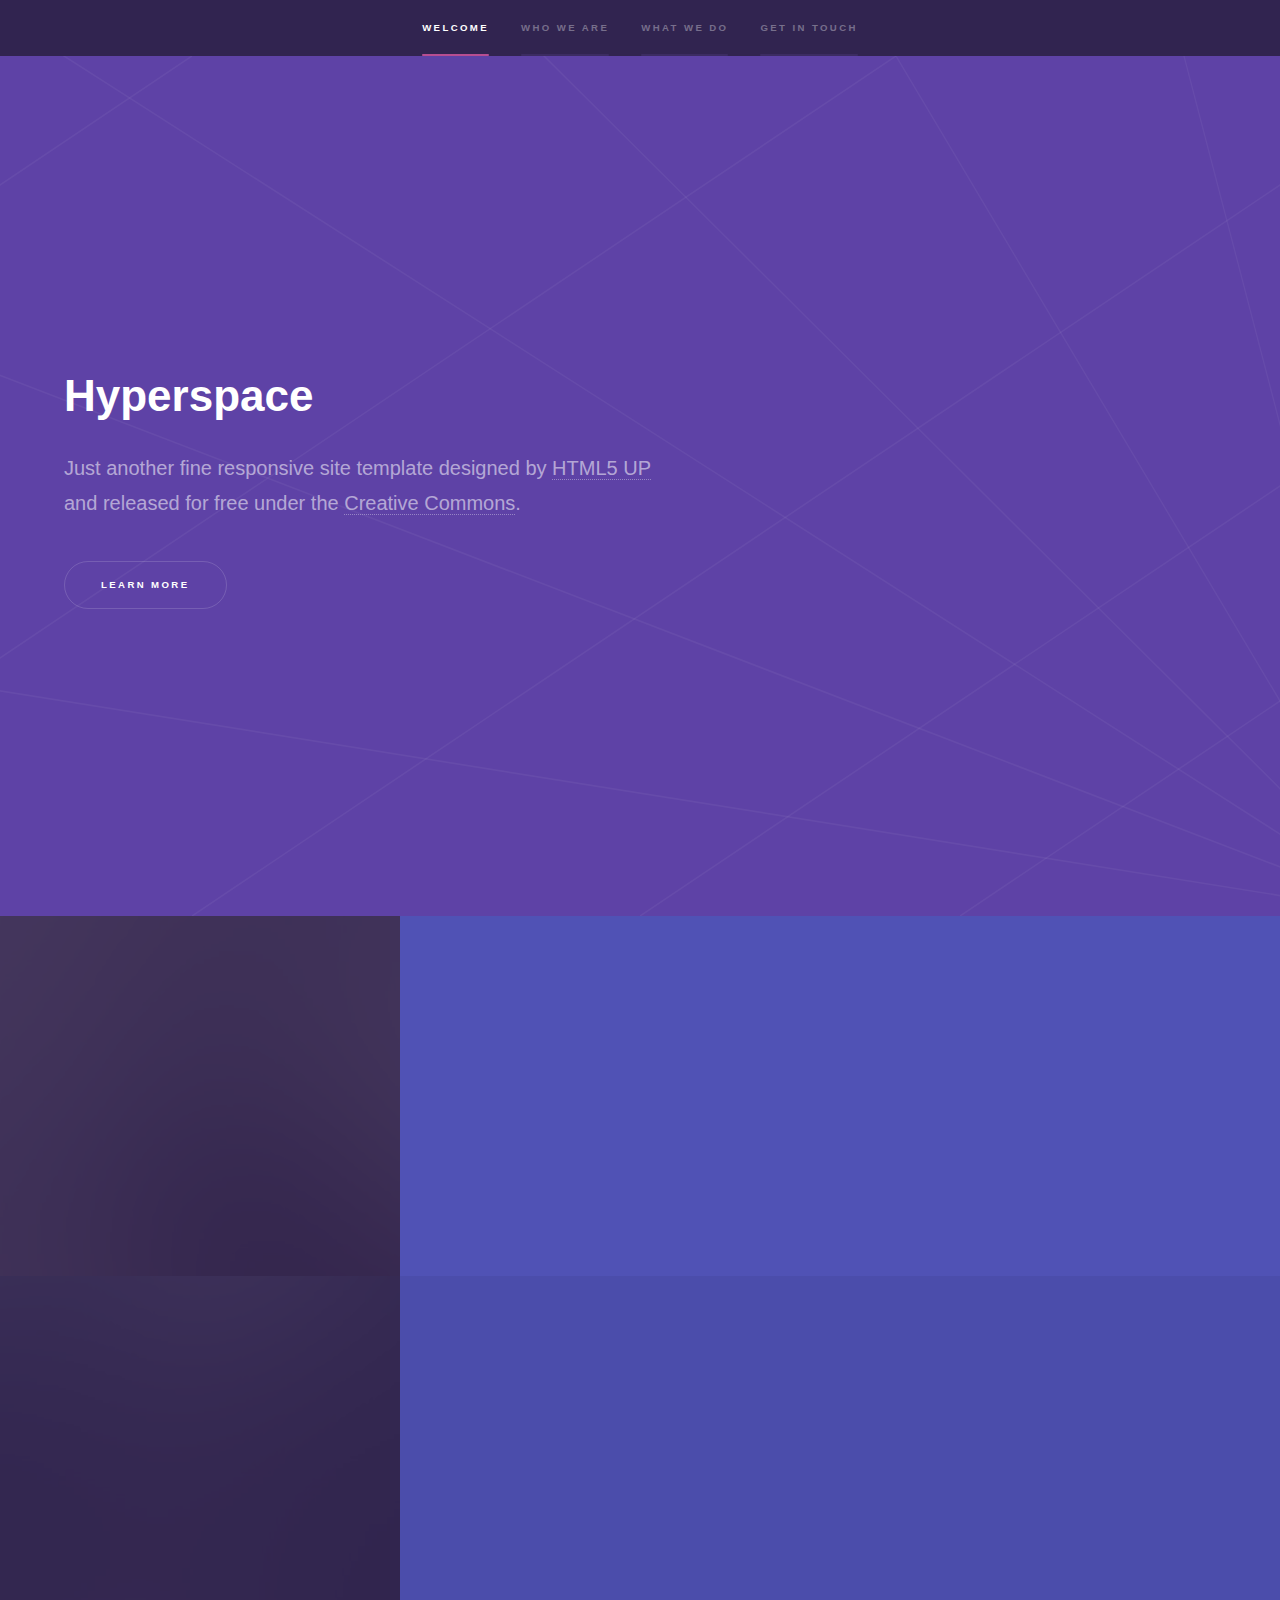
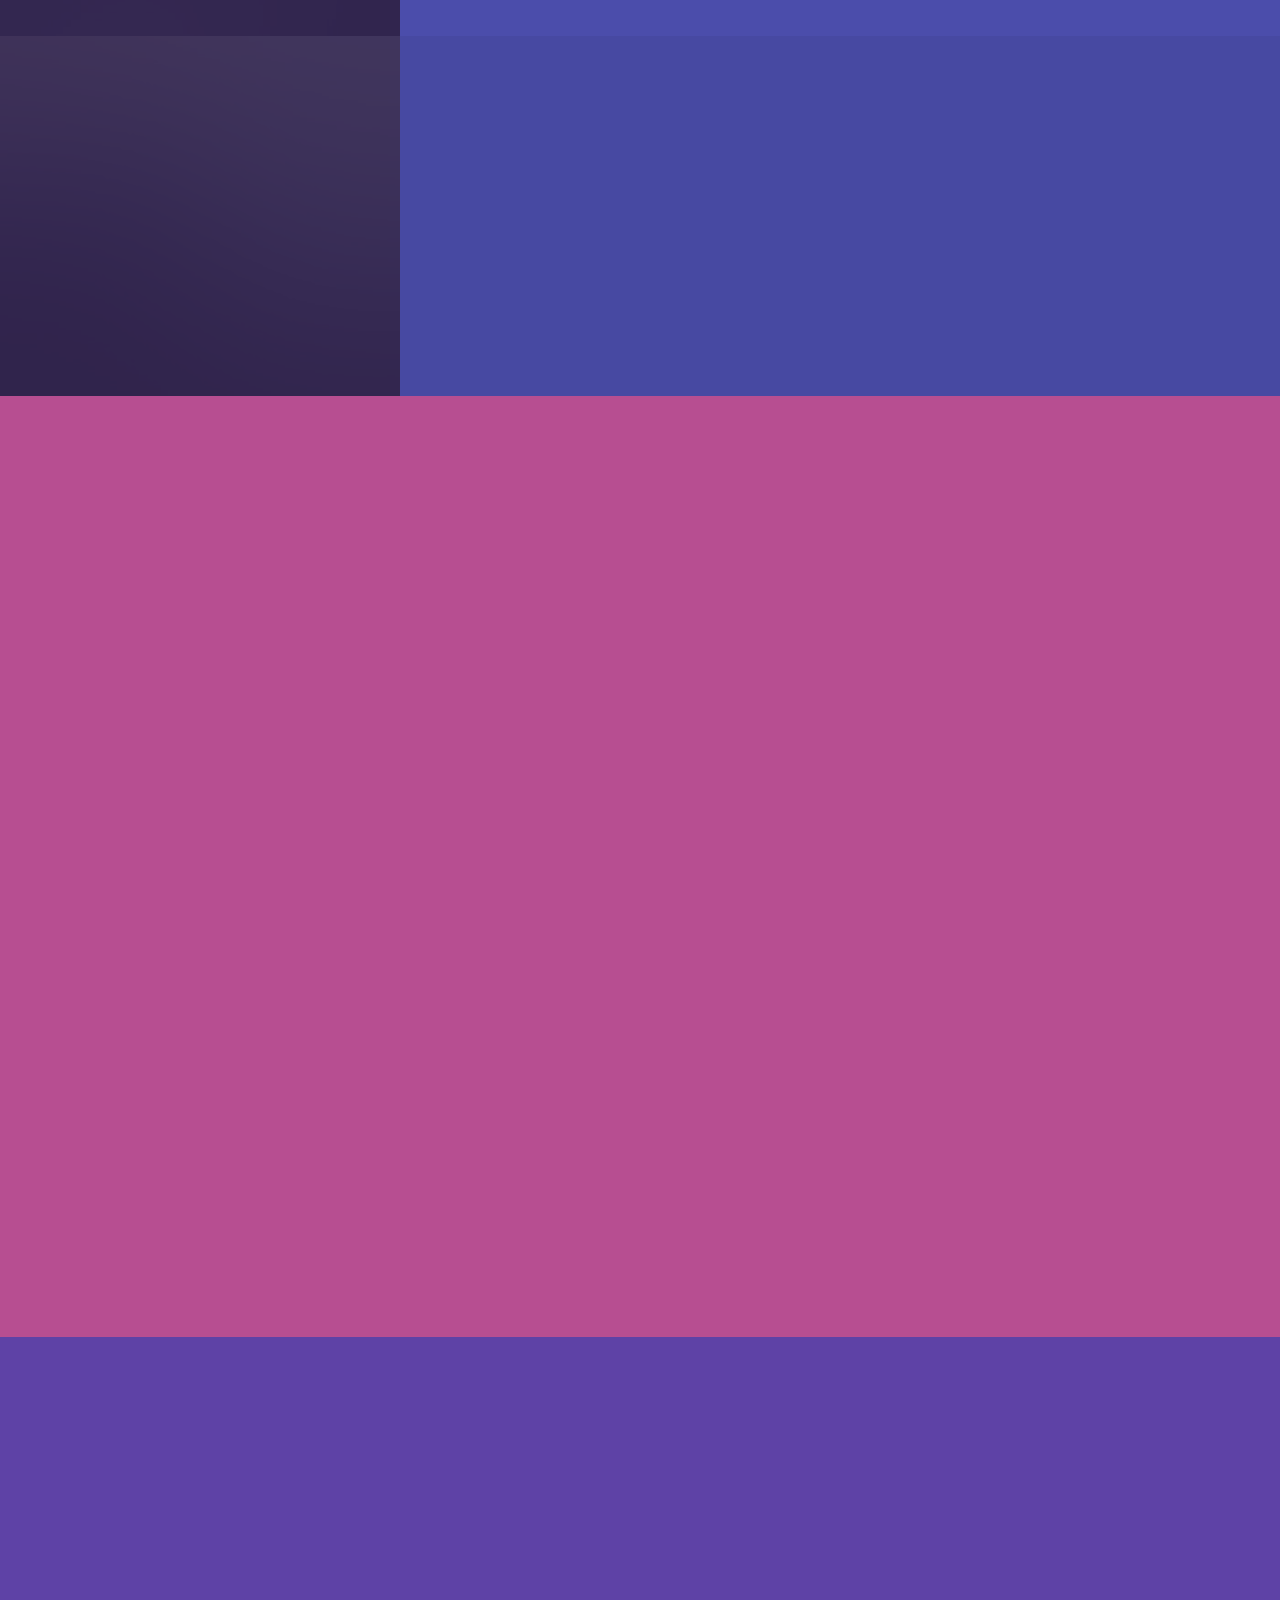
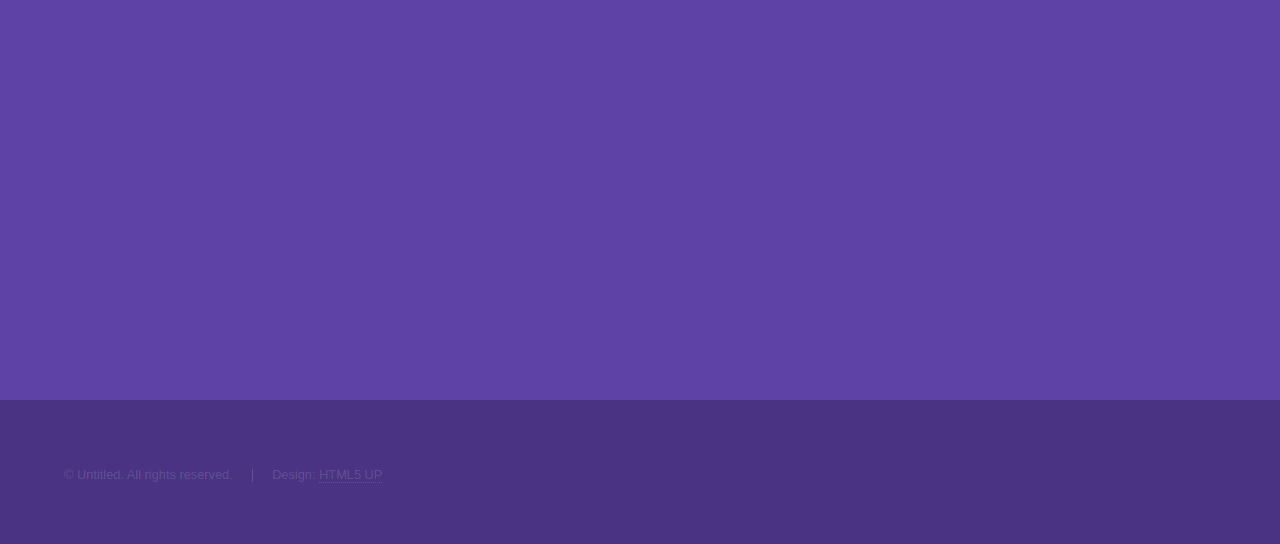
<file: index.html>
<!DOCTYPE HTML>
<!--
	Hyperspace by HTML5 UP
	html5up.net | @ajlkn
	Free for personal and commercial use under the CCA 3.0 license (html5up.net/license)
-->
<html>
	<head>
		<title>Hyperspace by HTML5 UP</title>
		<meta charset="utf-8" />
		<meta name="viewport" content="width=device-width, initial-scale=1, user-scalable=no" />
		<link rel="stylesheet" href="assets/css/main.css" />
		<noscript><link rel="stylesheet" href="assets/css/noscript.css" /></noscript>
	</head>
	<body class="is-preload">

		<!-- Sidebar -->
			<section id="sidebar">
				<div class="inner">
					<nav>
						<ul>
							<li><a href="#intro">Welcome</a></li>
							<li><a href="#one">Who we are</a></li>
							<li><a href="#two">What we do</a></li>
							<li><a href="#three">Get in touch</a></li>
						</ul>
					</nav>
				</div>
			</section>

		<!-- Wrapper -->
			<div id="wrapper">

				<!-- Intro -->
					<section id="intro" class="wrapper style1 fullscreen fade-up">
						<div class="inner">
							<h1>Hyperspace</h1>
							<p>Just another fine responsive site template designed by <a href="http://html5up.net">HTML5 UP</a><br />
							and released for free under the <a href="http://html5up.net/license">Creative Commons</a>.</p>
							<ul class="actions">
								<li><a href="#one" class="button scrolly">Learn more</a></li>
							</ul>
						</div>
					</section>

				<!-- One -->
					<section id="one" class="wrapper style2 spotlights">
						<section>
							<a href="#" class="image"><img src="images/pic01.jpg" alt="" data-position="center center" /></a>
							<div class="content">
								<div class="inner">
									<h2>Sed ipsum dolor</h2>
									<p>Phasellus convallis elit id ullamcorper pulvinar. Duis aliquam turpis mauris, eu ultricies erat malesuada quis. Aliquam dapibus.</p>
									<ul class="actions">
										<li><a href="generic.html" class="button">Learn more</a></li>
									</ul>
								</div>
							</div>
						</section>
						<section>
							<a href="#" class="image"><img src="images/pic02.jpg" alt="" data-position="top center" /></a>
							<div class="content">
								<div class="inner">
									<h2>Feugiat consequat</h2>
									<p>Phasellus convallis elit id ullamcorper pulvinar. Duis aliquam turpis mauris, eu ultricies erat malesuada quis. Aliquam dapibus.</p>
									<ul class="actions">
										<li><a href="generic.html" class="button">Learn more</a></li>
									</ul>
								</div>
							</div>
						</section>
						<section>
							<a href="#" class="image"><img src="images/pic03.jpg" alt="" data-position="25% 25%" /></a>
							<div class="content">
								<div class="inner">
									<h2>Ultricies aliquam</h2>
									<p>Phasellus convallis elit id ullamcorper pulvinar. Duis aliquam turpis mauris, eu ultricies erat malesuada quis. Aliquam dapibus.</p>
									<ul class="actions">
										<li><a href="generic.html" class="button">Learn more</a></li>
									</ul>
								</div>
							</div>
						</section>
					</section>

				<!-- Two -->
					<section id="two" class="wrapper style3 fade-up">
						<div class="inner">
							<h2>What we do</h2>
							<p>Phasellus convallis elit id ullamcorper pulvinar. Duis aliquam turpis mauris, eu ultricies erat malesuada quis. Aliquam dapibus, lacus eget hendrerit bibendum, urna est aliquam sem, sit amet imperdiet est velit quis lorem.</p>
							<div class="features">
								<section>
									<span class="icon solid major fa-code"></span>
									<h3>Lorem ipsum amet</h3>
									<p>Phasellus convallis elit id ullam corper amet et pulvinar. Duis aliquam turpis mauris, sed ultricies erat dapibus.</p>
								</section>
								<section>
									<span class="icon solid major fa-lock"></span>
									<h3>Aliquam sed nullam</h3>
									<p>Phasellus convallis elit id ullam corper amet et pulvinar. Duis aliquam turpis mauris, sed ultricies erat dapibus.</p>
								</section>
								<section>
									<span class="icon solid major fa-cog"></span>
									<h3>Sed erat ullam corper</h3>
									<p>Phasellus convallis elit id ullam corper amet et pulvinar. Duis aliquam turpis mauris, sed ultricies erat dapibus.</p>
								</section>
								<section>
									<span class="icon solid major fa-desktop"></span>
									<h3>Veroeros quis lorem</h3>
									<p>Phasellus convallis elit id ullam corper amet et pulvinar. Duis aliquam turpis mauris, sed ultricies erat dapibus.</p>
								</section>
								<section>
									<span class="icon solid major fa-link"></span>
									<h3>Urna quis bibendum</h3>
									<p>Phasellus convallis elit id ullam corper amet et pulvinar. Duis aliquam turpis mauris, sed ultricies erat dapibus.</p>
								</section>
								<section>
									<span class="icon major fa-gem"></span>
									<h3>Aliquam urna dapibus</h3>
									<p>Phasellus convallis elit id ullam corper amet et pulvinar. Duis aliquam turpis mauris, sed ultricies erat dapibus.</p>
								</section>
							</div>
							<ul class="actions">
								<li><a href="generic.html" class="button">Learn more</a></li>
							</ul>
						</div>
					</section>

				<!-- Three -->
					<section id="three" class="wrapper style1 fade-up">
						<div class="inner">
							<h2>Get in touch</h2>
							<p>Phasellus convallis elit id ullamcorper pulvinar. Duis aliquam turpis mauris, eu ultricies erat malesuada quis. Aliquam dapibus, lacus eget hendrerit bibendum, urna est aliquam sem, sit amet imperdiet est velit quis lorem.</p>
							<div class="split style1">
								<section>
									<form method="post" action="#">
										<div class="fields">
											<div class="field half">
												<label for="name">Name</label>
												<input type="text" name="name" id="name" />
											</div>
											<div class="field half">
												<label for="email">Email</label>
												<input type="text" name="email" id="email" />
											</div>
											<div class="field">
												<label for="message">Message</label>
												<textarea name="message" id="message" rows="5"></textarea>
											</div>
										</div>
										<ul class="actions">
											<li><a href="" class="button submit">Send Message</a></li>
										</ul>
									</form>
								</section>
								<section>
									<ul class="contact">
										<li>
											<h3>Address</h3>
											<span>12345 Somewhere Road #654<br />
											Nashville, TN 00000-0000<br />
											USA</span>
										</li>
										<li>
											<h3>Email</h3>
											<a href="#">user@untitled.tld</a>
										</li>
										<li>
											<h3>Phone</h3>
											<span>(000) 000-0000</span>
										</li>
										<li>
											<h3>Social</h3>
											<ul class="icons">
												<li><a href="#" class="icon brands fa-twitter"><span class="label">Twitter</span></a></li>
												<li><a href="#" class="icon brands fa-facebook-f"><span class="label">Facebook</span></a></li>
												<li><a href="#" class="icon brands fa-github"><span class="label">GitHub</span></a></li>
												<li><a href="#" class="icon brands fa-instagram"><span class="label">Instagram</span></a></li>
												<li><a href="#" class="icon brands fa-linkedin-in"><span class="label">LinkedIn</span></a></li>
											</ul>
										</li>
									</ul>
								</section>
							</div>
						</div>
					</section>

			</div>

		<!-- Footer -->
			<footer id="footer" class="wrapper style1-alt">
				<div class="inner">
					<ul class="menu">
						<li>&copy; Untitled. All rights reserved.</li><li>Design: <a href="http://html5up.net">HTML5 UP</a></li>
					</ul>
				</div>
			</footer>

		<!-- Scripts -->
			<script src="assets/js/jquery.min.js"></script>
			<script src="assets/js/jquery.scrollex.min.js"></script>
			<script src="assets/js/jquery.scrolly.min.js"></script>
			<script src="assets/js/browser.min.js"></script>
			<script src="assets/js/breakpoints.min.js"></script>
			<script src="assets/js/util.js"></script>
			<script src="assets/js/main.js"></script>

	</body>
</html>
</file>
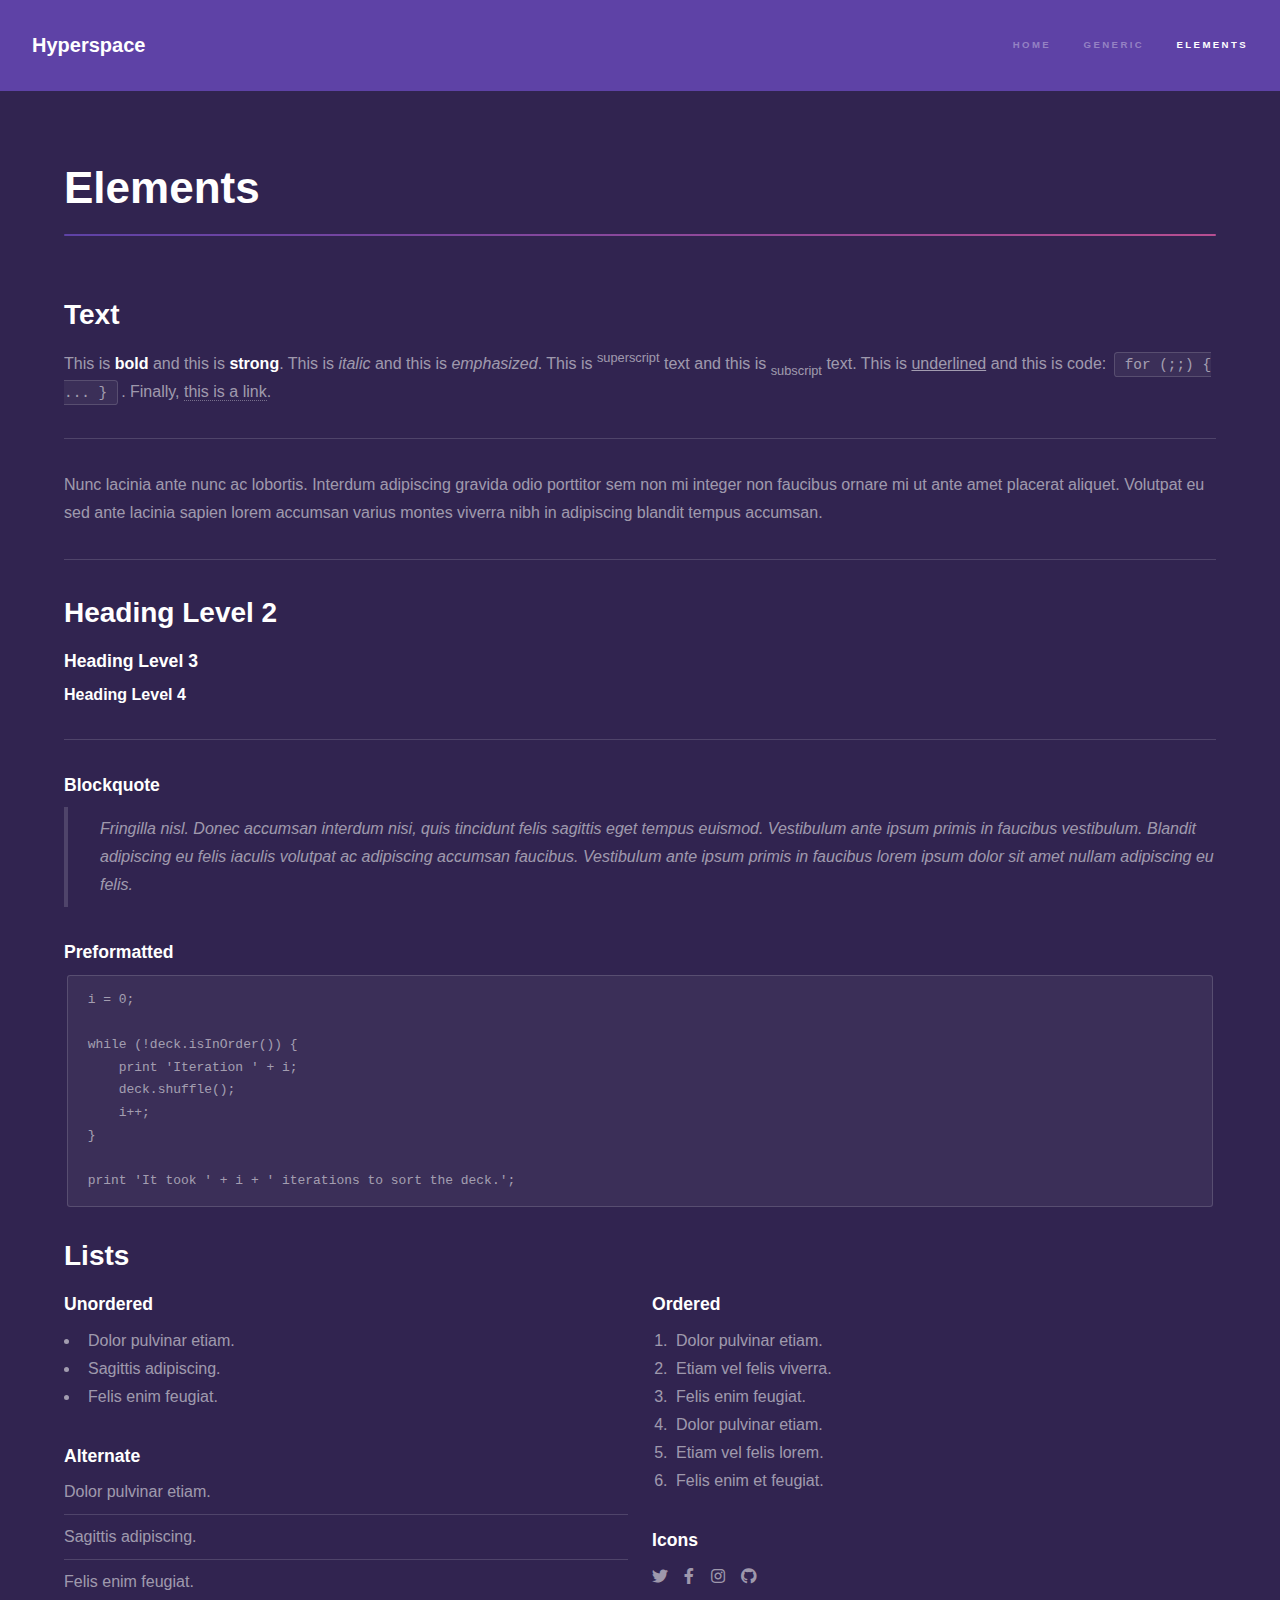
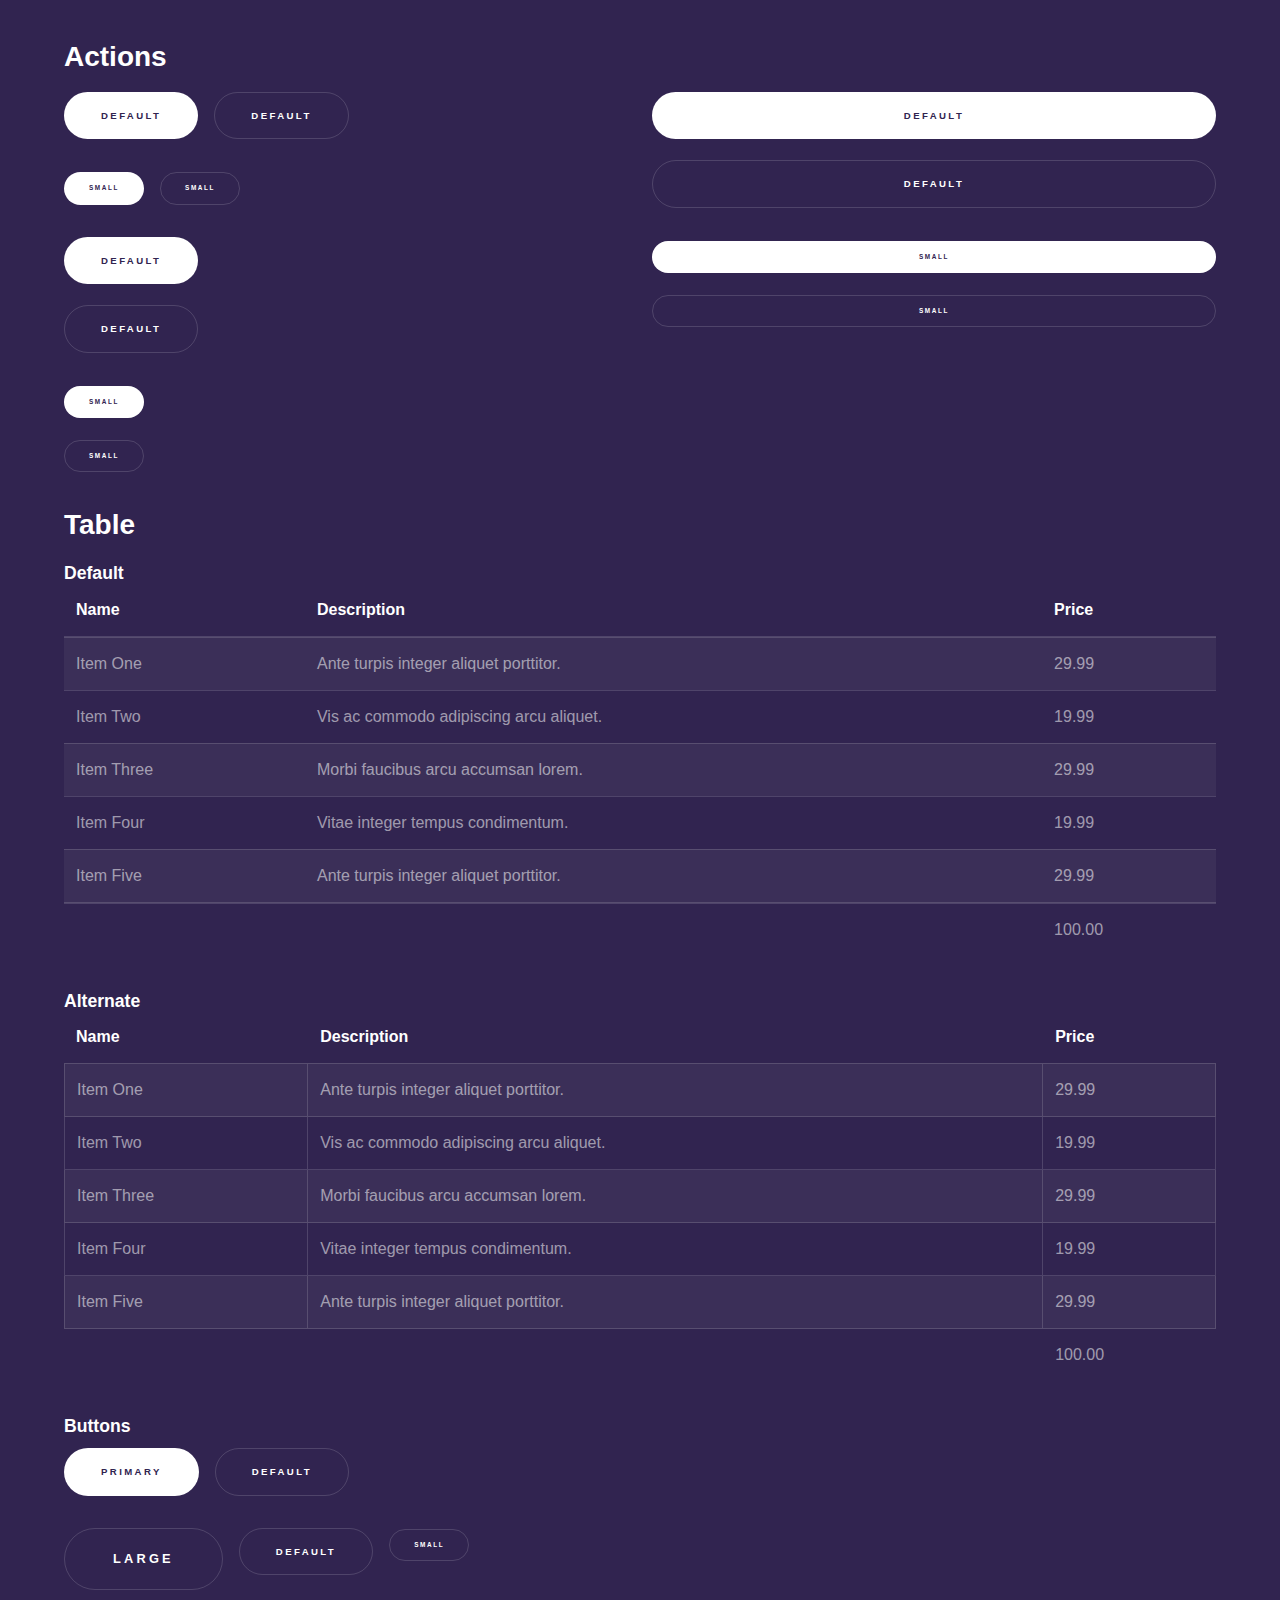
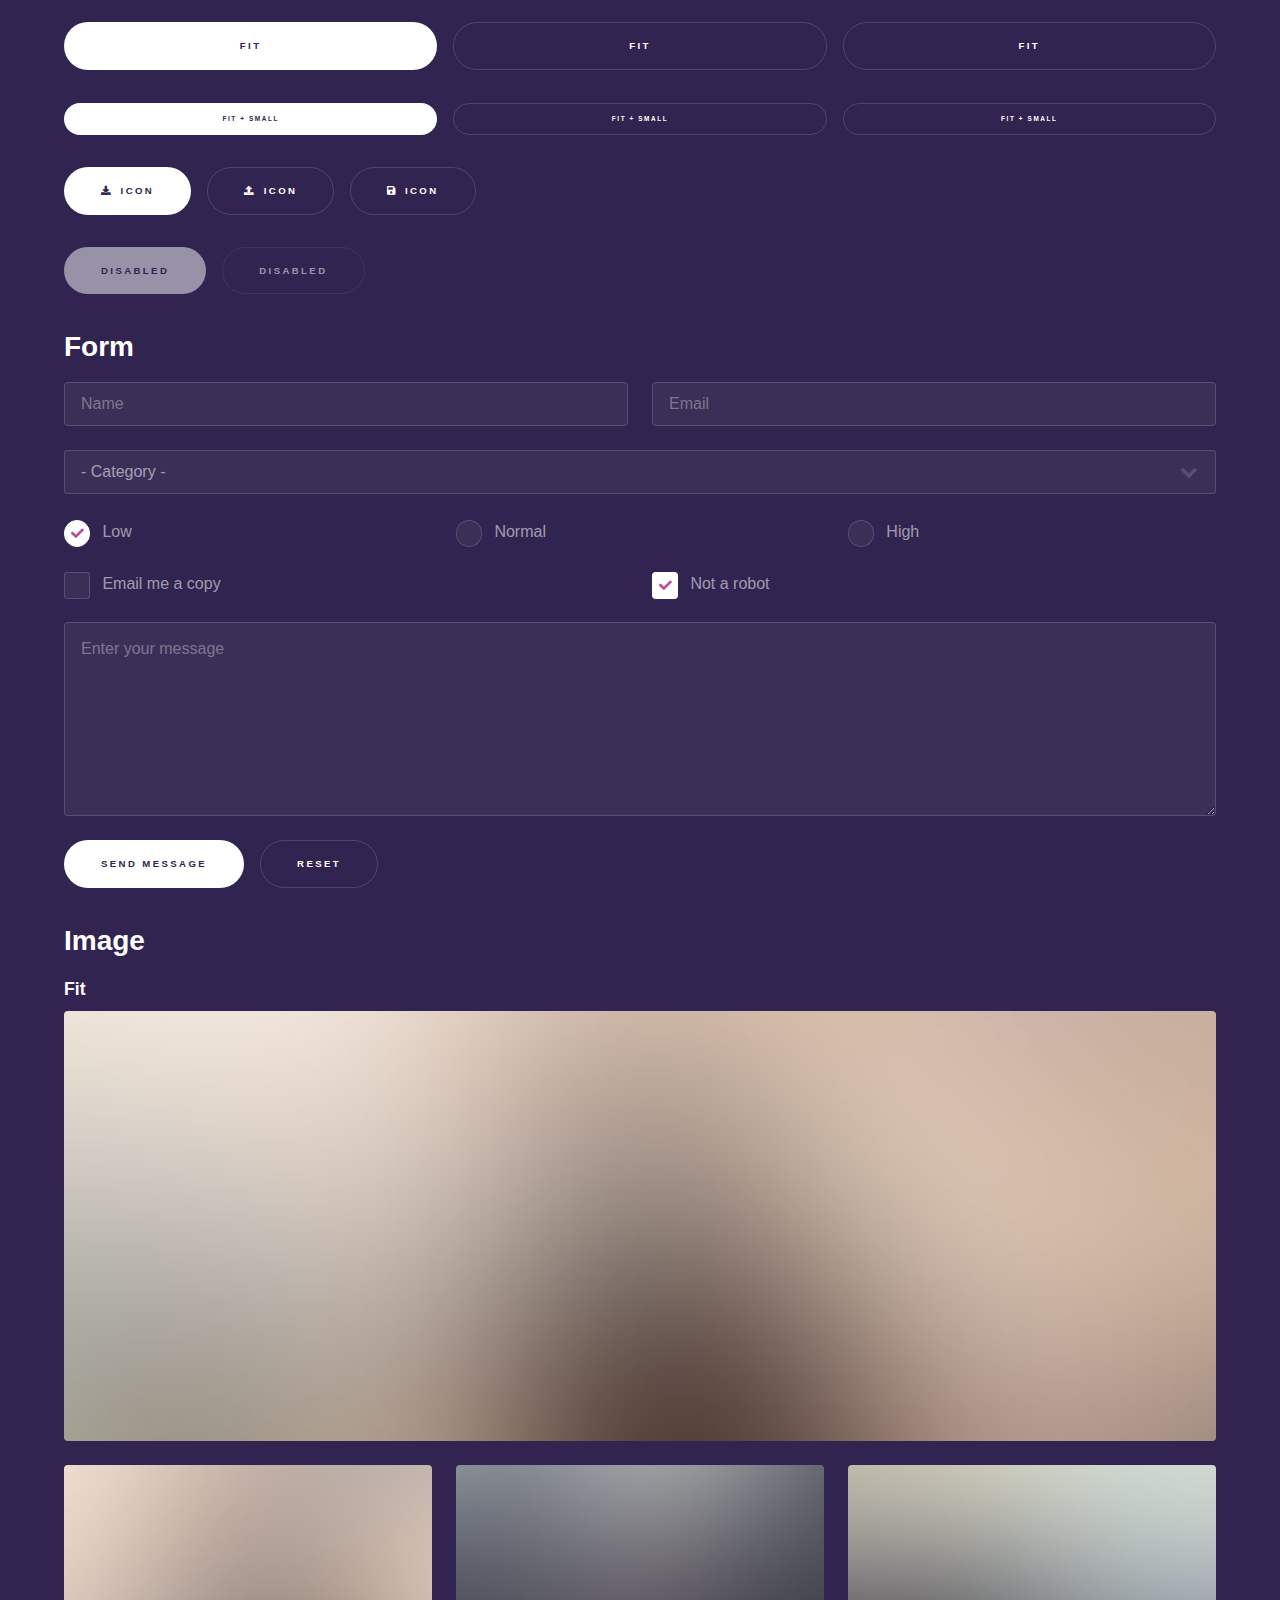
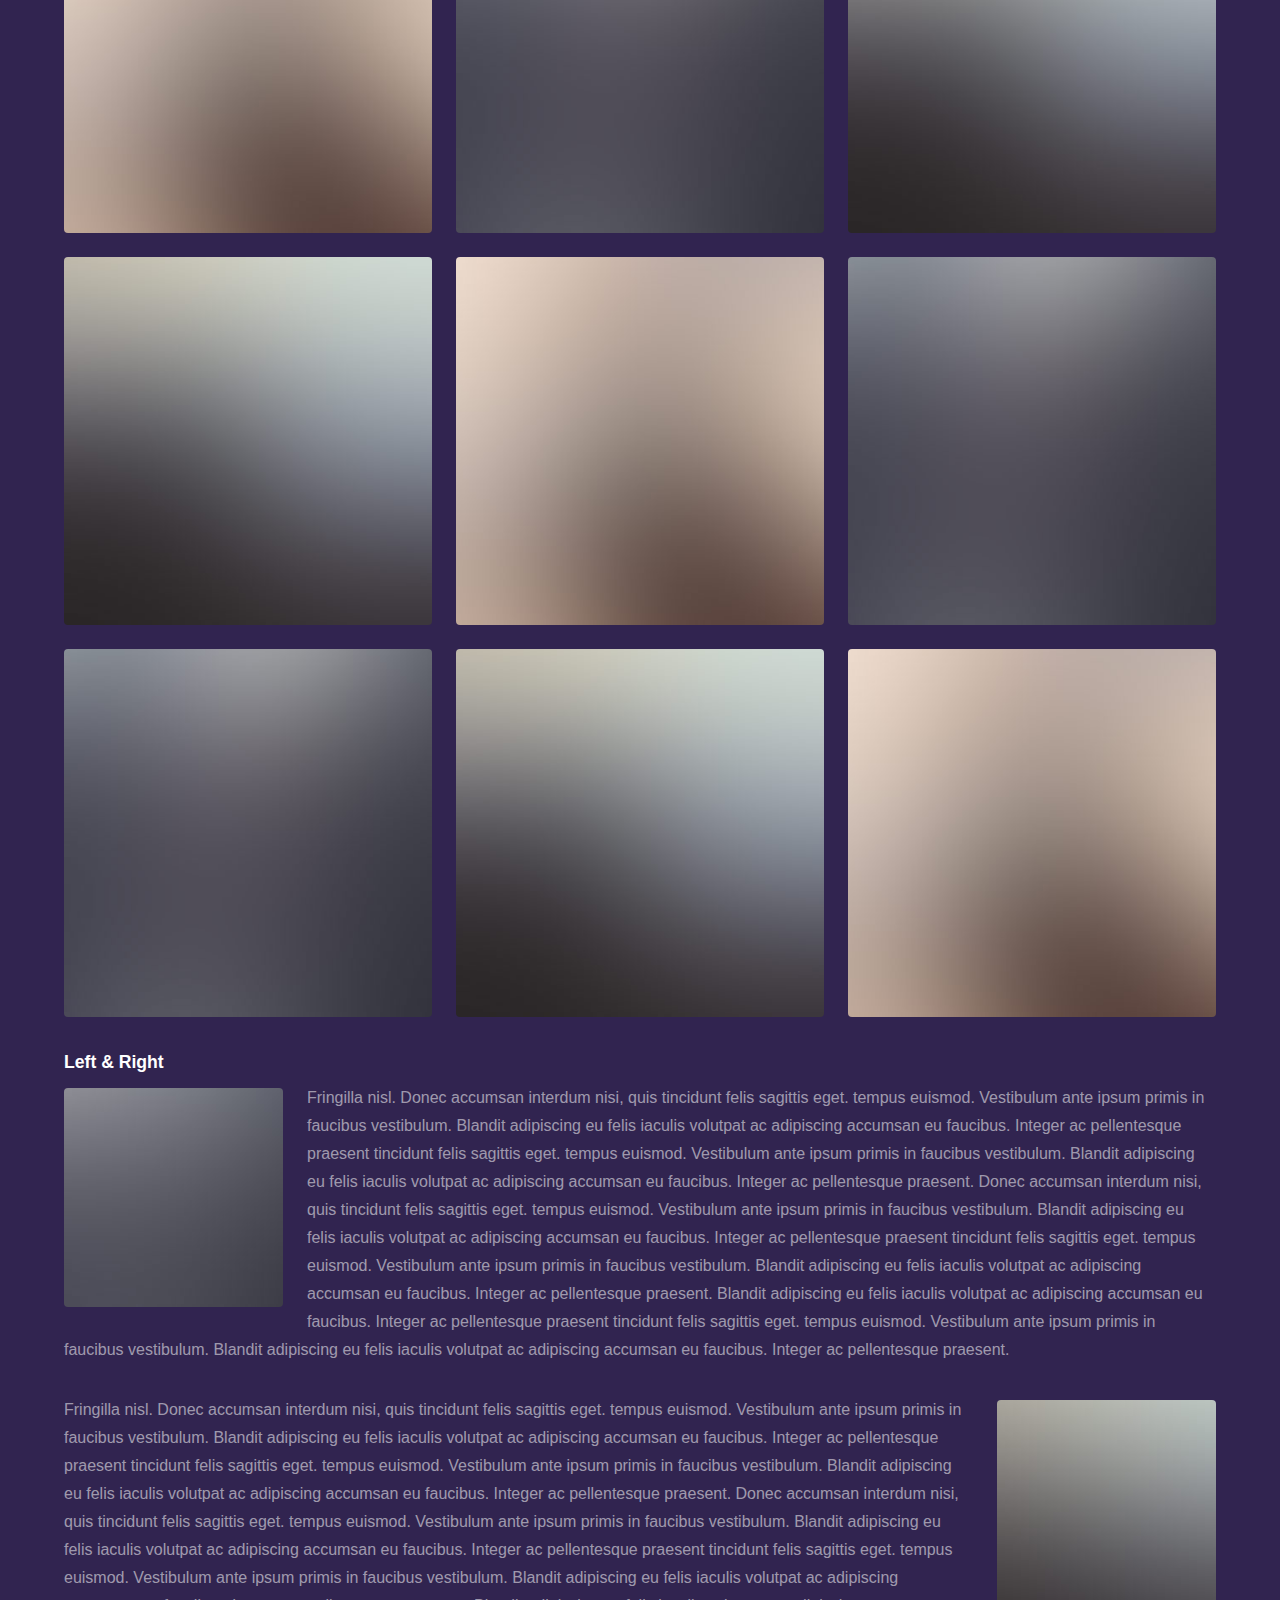
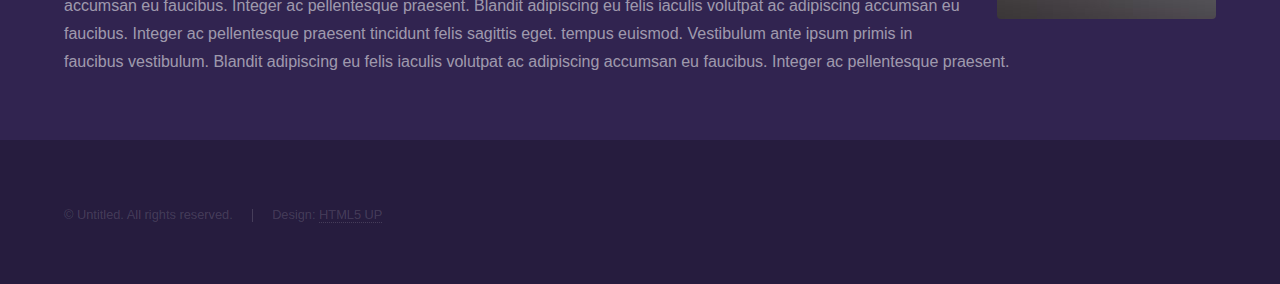
<file: elements.html>
<!DOCTYPE HTML>
<!--
	Hyperspace by HTML5 UP
	html5up.net | @ajlkn
	Free for personal and commercial use under the CCA 3.0 license (html5up.net/license)
-->
<html>
	<head>
		<title>Elements - Hyperspace by HTML5 UP</title>
		<meta charset="utf-8" />
		<meta name="viewport" content="width=device-width, initial-scale=1, user-scalable=no" />
		<link rel="stylesheet" href="assets/css/main.css" />
		<noscript><link rel="stylesheet" href="assets/css/noscript.css" /></noscript>
	</head>
	<body class="is-preload">

		<!-- Header -->
			<header id="header">
				<a href="index.html" class="title">Hyperspace</a>
				<nav>
					<ul>
						<li><a href="index.html">Home</a></li>
						<li><a href="generic.html">Generic</a></li>
						<li><a href="elements.html"  class="active">Elements</a></li>
					</ul>
				</nav>
			</header>

		<!-- Wrapper -->
			<div id="wrapper">

				<!-- Main -->
					<section id="main" class="wrapper">
						<div class="inner">
							<h1 class="major">Elements</h1>

							<!-- Text -->
								<section>
									<h2>Text</h2>
									<p>This is <b>bold</b> and this is <strong>strong</strong>. This is <i>italic</i> and this is <em>emphasized</em>.
									This is <sup>superscript</sup> text and this is <sub>subscript</sub> text.
									This is <u>underlined</u> and this is code: <code>for (;;) { ... }</code>. Finally, <a href="#">this is a link</a>.</p>
									<hr />
									<p>Nunc lacinia ante nunc ac lobortis. Interdum adipiscing gravida odio porttitor sem non mi integer non faucibus ornare mi ut ante amet placerat aliquet. Volutpat eu sed ante lacinia sapien lorem accumsan varius montes viverra nibh in adipiscing blandit tempus accumsan.</p>
									<hr />
									<h2>Heading Level 2</h2>
									<h3>Heading Level 3</h3>
									<h4>Heading Level 4</h4>
									<hr />
									<h3>Blockquote</h3>
									<blockquote>Fringilla nisl. Donec accumsan interdum nisi, quis tincidunt felis sagittis eget tempus euismod. Vestibulum ante ipsum primis in faucibus vestibulum. Blandit adipiscing eu felis iaculis volutpat ac adipiscing accumsan faucibus. Vestibulum ante ipsum primis in faucibus lorem ipsum dolor sit amet nullam adipiscing eu felis.</blockquote>
									<h3>Preformatted</h3>
									<pre><code>i = 0;

while (!deck.isInOrder()) {
    print 'Iteration ' + i;
    deck.shuffle();
    i++;
}

print 'It took ' + i + ' iterations to sort the deck.';</code></pre>
								</section>

							<!-- Lists -->
								<section>
									<h2>Lists</h2>
									<div class="row">
										<div class="col-6 col-12-medium">
											<h3>Unordered</h3>
											<ul>
												<li>Dolor pulvinar etiam.</li>
												<li>Sagittis adipiscing.</li>
												<li>Felis enim feugiat.</li>
											</ul>
											<h3>Alternate</h3>
											<ul class="alt">
												<li>Dolor pulvinar etiam.</li>
												<li>Sagittis adipiscing.</li>
												<li>Felis enim feugiat.</li>
											</ul>
										</div>
										<div class="col-6 col-12-medium">
											<h3>Ordered</h3>
											<ol>
												<li>Dolor pulvinar etiam.</li>
												<li>Etiam vel felis viverra.</li>
												<li>Felis enim feugiat.</li>
												<li>Dolor pulvinar etiam.</li>
												<li>Etiam vel felis lorem.</li>
												<li>Felis enim et feugiat.</li>
											</ol>
											<h3>Icons</h3>
											<ul class="icons">
												<li><a href="#" class="icon brands fa-twitter"><span class="label">Twitter</span></a></li>
												<li><a href="#" class="icon brands fa-facebook-f"><span class="label">Facebook</span></a></li>
												<li><a href="#" class="icon brands fa-instagram"><span class="label">Instagram</span></a></li>
												<li><a href="#" class="icon brands fa-github"><span class="label">Github</span></a></li>
											</ul>
										</div>
									</div>
									<h2>Actions</h2>
									<div class="row">
										<div class="col-6 col-12-medium">
											<ul class="actions">
												<li><a href="#" class="button primary">Default</a></li>
												<li><a href="#" class="button">Default</a></li>
											</ul>
											<ul class="actions small">
												<li><a href="#" class="button primary small">Small</a></li>
												<li><a href="#" class="button small">Small</a></li>
											</ul>
											<ul class="actions stacked">
												<li><a href="#" class="button primary">Default</a></li>
												<li><a href="#" class="button">Default</a></li>
											</ul>
											<ul class="actions stacked">
												<li><a href="#" class="button primary small">Small</a></li>
												<li><a href="#" class="button small">Small</a></li>
											</ul>
										</div>
										<div class="col-6 col-12-medium">
											<ul class="actions stacked">
												<li><a href="#" class="button primary fit">Default</a></li>
												<li><a href="#" class="button fit">Default</a></li>
											</ul>
											<ul class="actions stacked">
												<li><a href="#" class="button primary small fit">Small</a></li>
												<li><a href="#" class="button small fit">Small</a></li>
											</ul>
										</div>
									</div>
								</section>

							<!-- Table -->
								<section>
									<h2>Table</h2>
									<h3>Default</h3>
									<div class="table-wrapper">
										<table>
											<thead>
												<tr>
													<th>Name</th>
													<th>Description</th>
													<th>Price</th>
												</tr>
											</thead>
											<tbody>
												<tr>
													<td>Item One</td>
													<td>Ante turpis integer aliquet porttitor.</td>
													<td>29.99</td>
												</tr>
												<tr>
													<td>Item Two</td>
													<td>Vis ac commodo adipiscing arcu aliquet.</td>
													<td>19.99</td>
												</tr>
												<tr>
													<td>Item Three</td>
													<td> Morbi faucibus arcu accumsan lorem.</td>
													<td>29.99</td>
												</tr>
												<tr>
													<td>Item Four</td>
													<td>Vitae integer tempus condimentum.</td>
													<td>19.99</td>
												</tr>
												<tr>
													<td>Item Five</td>
													<td>Ante turpis integer aliquet porttitor.</td>
													<td>29.99</td>
												</tr>
											</tbody>
											<tfoot>
												<tr>
													<td colspan="2"></td>
													<td>100.00</td>
												</tr>
											</tfoot>
										</table>
									</div>

									<h3>Alternate</h3>
									<div class="table-wrapper">
										<table class="alt">
											<thead>
												<tr>
													<th>Name</th>
													<th>Description</th>
													<th>Price</th>
												</tr>
											</thead>
											<tbody>
												<tr>
													<td>Item One</td>
													<td>Ante turpis integer aliquet porttitor.</td>
													<td>29.99</td>
												</tr>
												<tr>
													<td>Item Two</td>
													<td>Vis ac commodo adipiscing arcu aliquet.</td>
													<td>19.99</td>
												</tr>
												<tr>
													<td>Item Three</td>
													<td> Morbi faucibus arcu accumsan lorem.</td>
													<td>29.99</td>
												</tr>
												<tr>
													<td>Item Four</td>
													<td>Vitae integer tempus condimentum.</td>
													<td>19.99</td>
												</tr>
												<tr>
													<td>Item Five</td>
													<td>Ante turpis integer aliquet porttitor.</td>
													<td>29.99</td>
												</tr>
											</tbody>
											<tfoot>
												<tr>
													<td colspan="2"></td>
													<td>100.00</td>
												</tr>
											</tfoot>
										</table>
									</div>
								</section>

							<!-- Buttons -->
								<section>
									<h3>Buttons</h3>
									<ul class="actions">
										<li><a href="#" class="button primary">Primary</a></li>
										<li><a href="#" class="button">Default</a></li>
									</ul>
									<ul class="actions">
										<li><a href="#" class="button large">Large</a></li>
										<li><a href="#" class="button">Default</a></li>
										<li><a href="#" class="button small">Small</a></li>
									</ul>
									<ul class="actions fit">
										<li><a href="#" class="button primary fit">Fit</a></li>
										<li><a href="#" class="button fit">Fit</a></li>
										<li><a href="#" class="button fit">Fit</a></li>
									</ul>
									<ul class="actions fit small">
										<li><a href="#" class="button primary fit small">Fit + Small</a></li>
										<li><a href="#" class="button fit small">Fit + Small</a></li>
										<li><a href="#" class="button fit small">Fit + Small</a></li>
									</ul>
									<ul class="actions">
										<li><a href="#" class="button primary icon solid fa-download">Icon</a></li>
										<li><a href="#" class="button icon solid fa-upload">Icon</a></li>
										<li><a href="#" class="button icon solid fa-save">Icon</a></li>
									</ul>
									<ul class="actions">
										<li><span class="button primary disabled">Disabled</span></li>
										<li><span class="button disabled">Disabled</span></li>
									</ul>
								</section>

							<!-- Form -->
								<section>
									<h2>Form</h2>
									<form method="post" action="#">
										<div class="row gtr-uniform">
											<div class="col-6 col-12-xsmall">
												<input type="text" name="demo-name" id="demo-name" value="" placeholder="Name" />
											</div>
											<div class="col-6 col-12-xsmall">
												<input type="email" name="demo-email" id="demo-email" value="" placeholder="Email" />
											</div>
											<div class="col-12">
												<select name="demo-category" id="demo-category">
													<option value="">- Category -</option>
													<option value="1">Manufacturing</option>
													<option value="1">Shipping</option>
													<option value="1">Administration</option>
													<option value="1">Human Resources</option>
												</select>
											</div>
											<div class="col-4 col-12-small">
												<input type="radio" id="demo-priority-low" name="demo-priority" checked>
												<label for="demo-priority-low">Low</label>
											</div>
											<div class="col-4 col-12-small">
												<input type="radio" id="demo-priority-normal" name="demo-priority">
												<label for="demo-priority-normal">Normal</label>
											</div>
											<div class="col-4 col-12-small">
												<input type="radio" id="demo-priority-high" name="demo-priority">
												<label for="demo-priority-high">High</label>
											</div>
											<div class="col-6 col-12-small">
												<input type="checkbox" id="demo-copy" name="demo-copy">
												<label for="demo-copy">Email me a copy</label>
											</div>
											<div class="col-6 col-12-small">
												<input type="checkbox" id="demo-human" name="demo-human" checked>
												<label for="demo-human">Not a robot</label>
											</div>
											<div class="col-12">
												<textarea name="demo-message" id="demo-message" placeholder="Enter your message" rows="6"></textarea>
											</div>
											<div class="col-12">
												<ul class="actions">
													<li><input type="submit" value="Send Message" class="primary" /></li>
													<li><input type="reset" value="Reset" /></li>
												</ul>
											</div>
										</div>
									</form>
								</section>

							<!-- Image -->
								<section>
									<h2>Image</h2>
									<h3>Fit</h3>
									<div class="box alt">
										<div class="row gtr-uniform">
											<div class="col-12"><span class="image fit"><img src="images/pic04.jpg" alt="" /></span></div>
											<div class="col-4"><span class="image fit"><img src="images/pic01.jpg" alt="" /></span></div>
											<div class="col-4"><span class="image fit"><img src="images/pic02.jpg" alt="" /></span></div>
											<div class="col-4"><span class="image fit"><img src="images/pic03.jpg" alt="" /></span></div>
											<div class="col-4"><span class="image fit"><img src="images/pic03.jpg" alt="" /></span></div>
											<div class="col-4"><span class="image fit"><img src="images/pic01.jpg" alt="" /></span></div>
											<div class="col-4"><span class="image fit"><img src="images/pic02.jpg" alt="" /></span></div>
											<div class="col-4"><span class="image fit"><img src="images/pic02.jpg" alt="" /></span></div>
											<div class="col-4"><span class="image fit"><img src="images/pic03.jpg" alt="" /></span></div>
											<div class="col-4"><span class="image fit"><img src="images/pic01.jpg" alt="" /></span></div>
										</div>
									</div>
									<h3>Left &amp; Right</h3>
									<p><span class="image left"><img src="images/pic05.jpg" alt="" /></span>Fringilla nisl. Donec accumsan interdum nisi, quis tincidunt felis sagittis eget. tempus euismod. Vestibulum ante ipsum primis in faucibus vestibulum. Blandit adipiscing eu felis iaculis volutpat ac adipiscing accumsan eu faucibus. Integer ac pellentesque praesent tincidunt felis sagittis eget. tempus euismod. Vestibulum ante ipsum primis in faucibus vestibulum. Blandit adipiscing eu felis iaculis volutpat ac adipiscing accumsan eu faucibus. Integer ac pellentesque praesent. Donec accumsan interdum nisi, quis tincidunt felis sagittis eget. tempus euismod. Vestibulum ante ipsum primis in faucibus vestibulum. Blandit adipiscing eu felis iaculis volutpat ac adipiscing accumsan eu faucibus. Integer ac pellentesque praesent tincidunt felis sagittis eget. tempus euismod. Vestibulum ante ipsum primis in faucibus vestibulum. Blandit adipiscing eu felis iaculis volutpat ac adipiscing accumsan eu faucibus. Integer ac pellentesque praesent. Blandit adipiscing eu felis iaculis volutpat ac adipiscing accumsan eu faucibus. Integer ac pellentesque praesent tincidunt felis sagittis eget. tempus euismod. Vestibulum ante ipsum primis in faucibus vestibulum. Blandit adipiscing eu felis iaculis volutpat ac adipiscing accumsan eu faucibus. Integer ac pellentesque praesent.</p>
									<p><span class="image right"><img src="images/pic06.jpg" alt="" /></span>Fringilla nisl. Donec accumsan interdum nisi, quis tincidunt felis sagittis eget. tempus euismod. Vestibulum ante ipsum primis in faucibus vestibulum. Blandit adipiscing eu felis iaculis volutpat ac adipiscing accumsan eu faucibus. Integer ac pellentesque praesent tincidunt felis sagittis eget. tempus euismod. Vestibulum ante ipsum primis in faucibus vestibulum. Blandit adipiscing eu felis iaculis volutpat ac adipiscing accumsan eu faucibus. Integer ac pellentesque praesent. Donec accumsan interdum nisi, quis tincidunt felis sagittis eget. tempus euismod. Vestibulum ante ipsum primis in faucibus vestibulum. Blandit adipiscing eu felis iaculis volutpat ac adipiscing accumsan eu faucibus. Integer ac pellentesque praesent tincidunt felis sagittis eget. tempus euismod. Vestibulum ante ipsum primis in faucibus vestibulum. Blandit adipiscing eu felis iaculis volutpat ac adipiscing accumsan eu faucibus. Integer ac pellentesque praesent. Blandit adipiscing eu felis iaculis volutpat ac adipiscing accumsan eu faucibus. Integer ac pellentesque praesent tincidunt felis sagittis eget. tempus euismod. Vestibulum ante ipsum primis in faucibus vestibulum. Blandit adipiscing eu felis iaculis volutpat ac adipiscing accumsan eu faucibus. Integer ac pellentesque praesent.</p>
								</section>

						</div>
					</section>

			</div>

		<!-- Footer -->
			<footer id="footer" class="wrapper alt">
				<div class="inner">
					<ul class="menu">
						<li>&copy; Untitled. All rights reserved.</li><li>Design: <a href="http://html5up.net">HTML5 UP</a></li>
					</ul>
				</div>
			</footer>

		<!-- Scripts -->
			<script src="assets/js/jquery.min.js"></script>
			<script src="assets/js/jquery.scrollex.min.js"></script>
			<script src="assets/js/jquery.scrolly.min.js"></script>
			<script src="assets/js/browser.min.js"></script>
			<script src="assets/js/breakpoints.min.js"></script>
			<script src="assets/js/util.js"></script>
			<script src="assets/js/main.js"></script>

	</body>
</html>
</file>
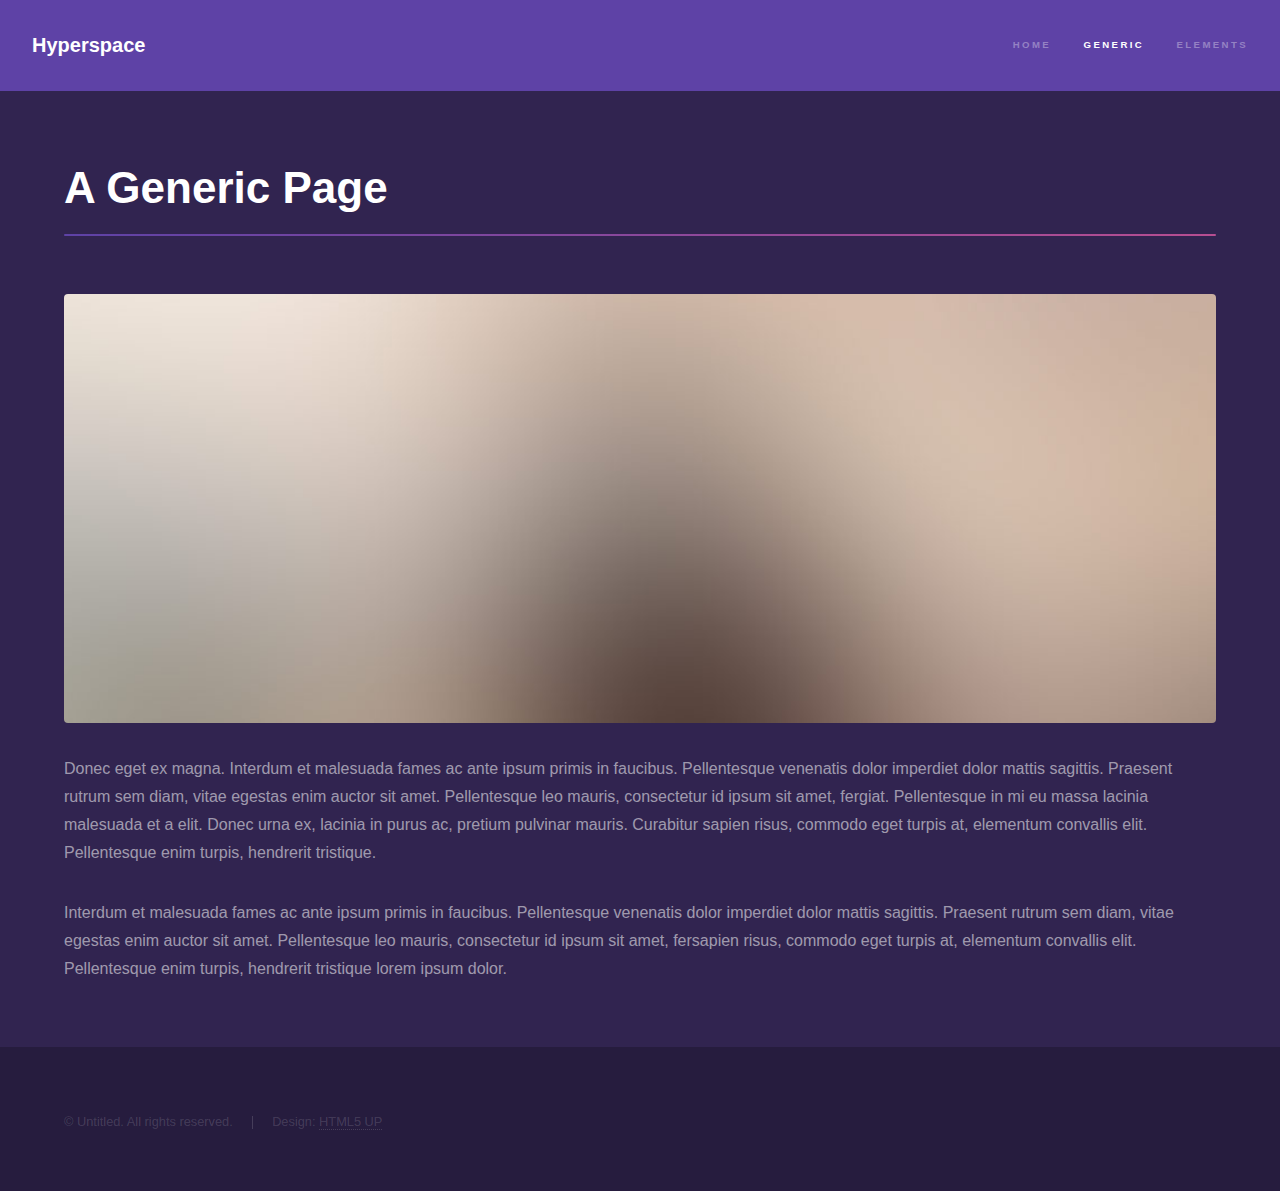
<file: generic.html>
<!DOCTYPE HTML>
<!--
	Hyperspace by HTML5 UP
	html5up.net | @ajlkn
	Free for personal and commercial use under the CCA 3.0 license (html5up.net/license)
-->
<html>
	<head>
		<title>Generic - Hyperspace by HTML5 UP</title>
		<meta charset="utf-8" />
		<meta name="viewport" content="width=device-width, initial-scale=1, user-scalable=no" />
		<link rel="stylesheet" href="assets/css/main.css" />
		<noscript><link rel="stylesheet" href="assets/css/noscript.css" /></noscript>
	</head>
	<body class="is-preload">

		<!-- Header -->
			<header id="header">
				<a href="index.html" class="title">Hyperspace</a>
				<nav>
					<ul>
						<li><a href="index.html">Home</a></li>
						<li><a href="generic.html" class="active">Generic</a></li>
						<li><a href="elements.html">Elements</a></li>
					</ul>
				</nav>
			</header>

		<!-- Wrapper -->
			<div id="wrapper">

				<!-- Main -->
					<section id="main" class="wrapper">
						<div class="inner">
							<h1 class="major">A Generic Page</h1>
							<span class="image fit"><img src="images/pic04.jpg" alt="" /></span>
							<p>Donec eget ex magna. Interdum et malesuada fames ac ante ipsum primis in faucibus. Pellentesque venenatis dolor imperdiet dolor mattis sagittis. Praesent rutrum sem diam, vitae egestas enim auctor sit amet. Pellentesque leo mauris, consectetur id ipsum sit amet, fergiat. Pellentesque in mi eu massa lacinia malesuada et a elit. Donec urna ex, lacinia in purus ac, pretium pulvinar mauris. Curabitur sapien risus, commodo eget turpis at, elementum convallis elit. Pellentesque enim turpis, hendrerit tristique.</p>
							<p>Interdum et malesuada fames ac ante ipsum primis in faucibus. Pellentesque venenatis dolor imperdiet dolor mattis sagittis. Praesent rutrum sem diam, vitae egestas enim auctor sit amet. Pellentesque leo mauris, consectetur id ipsum sit amet, fersapien risus, commodo eget turpis at, elementum convallis elit. Pellentesque enim turpis, hendrerit tristique lorem ipsum dolor.</p>
						</div>
					</section>

			</div>

		<!-- Footer -->
			<footer id="footer" class="wrapper alt">
				<div class="inner">
					<ul class="menu">
						<li>&copy; Untitled. All rights reserved.</li><li>Design: <a href="http://html5up.net">HTML5 UP</a></li>
					</ul>
				</div>
			</footer>

		<!-- Scripts -->
			<script src="assets/js/jquery.min.js"></script>
			<script src="assets/js/jquery.scrollex.min.js"></script>
			<script src="assets/js/jquery.scrolly.min.js"></script>
			<script src="assets/js/browser.min.js"></script>
			<script src="assets/js/breakpoints.min.js"></script>
			<script src="assets/js/util.js"></script>
			<script src="assets/js/main.js"></script>

	</body>
</html>
</file>
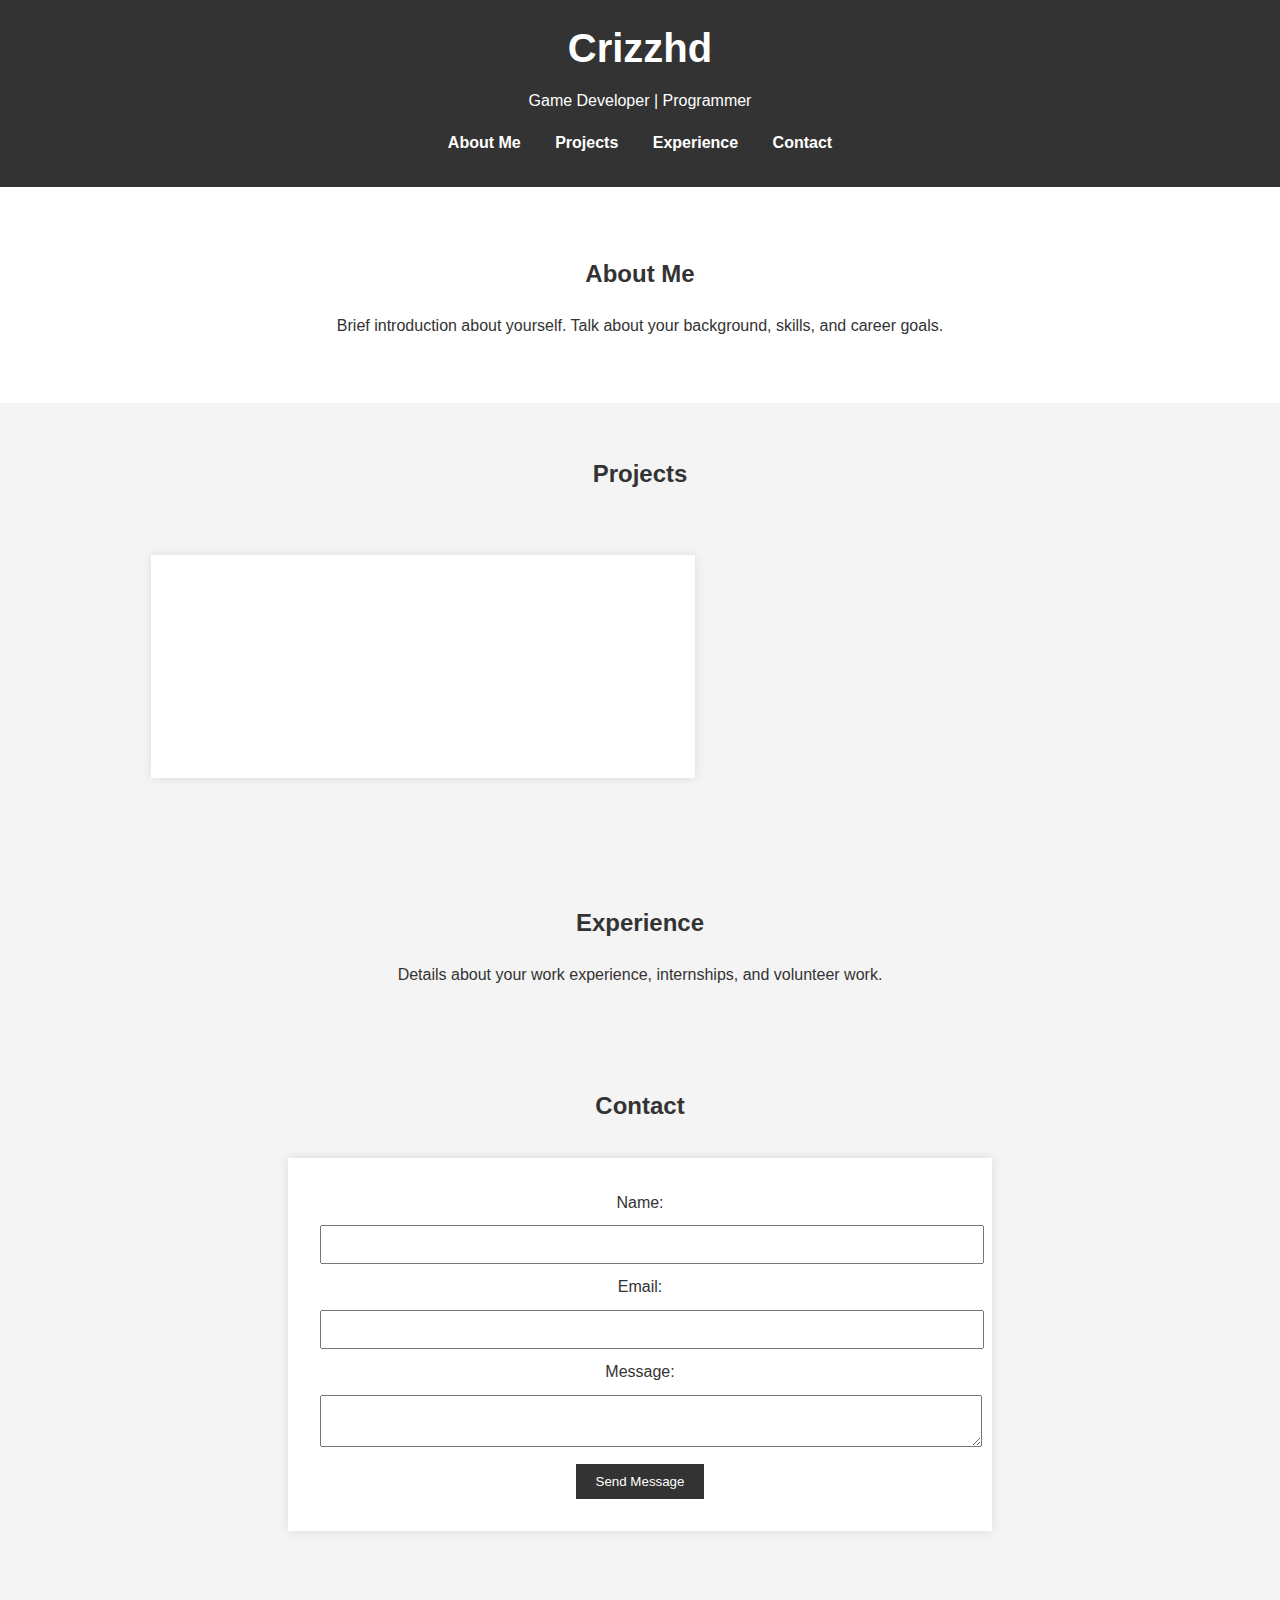
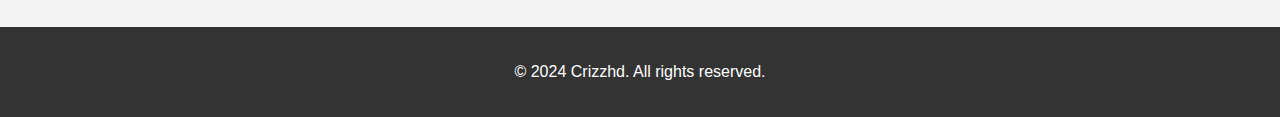
<file: port.html>
<!DOCTYPE html>
<html lang="en">
<head>
    <meta charset="UTF-8">
    <meta name="viewport" content="width=device-width, initial-scale=1.0">
    <title>Your Name - Game Developer Portfolio</title>
    <link rel="stylesheet" href="styles.css">
</head>
<body>
    <header>
        <h1>
		Crizzhd</h1>
        <p>Game Developer | Programmer </p>
        <nav>
            <ul>
                <li><a href="#about">About Me</a></li>
                <li><a href="#projects">Projects</a></li>
                <li><a href="#experience">Experience</a></li>
                <li><a href="#contact">Contact</a></li>
            </ul>
        </nav>
    </header>

    <section id="about">
        <h2>About Me</h2>
        <p>Brief introduction about yourself. Talk about your background, skills, and career goals.</p>
    </section>

    <section id="projects">
        <h2>Projects</h2>
		 <div class="grid-container">
		 
        <div class="project">
			 <iframe frameborder="0" src="https://itch.io/embed/2698114?bg_color=222222&amp;fg_color=ffffff" width="552" height="167"><a href="https://crizzhd.itch.io/infected-waves">Infected Waves by Crizzhd</a></iframe> 		
        </div>
        <!-- Add more projects here -->
		
	</div> 
    </section>

    <section id="experience">
        <h2>Experience</h2>
        <p>Details about your work experience, internships, and volunteer work.</p>
    </section>

    <section id="contact">
        <h2>Contact</h2>
        <form action="submit_form.php" method="post">
            <label for="name">Name:</label>
            <input type="text" id="name" name="name" required>

            <label for="email">Email:</label>
            <input type="email" id="email" name="email" required>

            <label for="message">Message:</label>
            <textarea id="message" name="message" required></textarea>

            <button type="submit">Send Message</button>
        </form>
    </section>

    <footer>
        <p>&copy; 2024 Crizzhd. All rights reserved.</p>
    </footer>
</body>
</html>
</file>
<file: assets/css/noscript.css>
/*
	Hyperspace by HTML5 UP
	html5up.net | @ajlkn
	Free for personal and commercial use under the CCA 3.0 license (html5up.net/license)
*/

/* Spotlights */

	.spotlights > section > .image:before {
		opacity: 0 !important;
	}

	.spotlights > section > .content > .inner {
		-moz-transform: none !important;
		-webkit-transform: none !important;
		-ms-transform: none !important;
		transform: none !important;
		opacity: 1 !important;
	}

/* Wrapper */

	.wrapper > .inner {
		opacity: 1 !important;
		-moz-transform: none !important;
		-webkit-transform: none !important;
		-ms-transform: none !important;
		transform: none !important;
	}

/* Sidebar */

	#sidebar > .inner {
		opacity: 1 !important;
	}

	#sidebar nav > ul > li {
		-moz-transform: none !important;
		-webkit-transform: none !important;
		-ms-transform: none !important;
		transform: none !important;
		opacity: 1 !important;
	}
</file>
<file: styles.css>
body {
    font-family: Arial, sans-serif;
    line-height: 1.6;
    margin: 0;
    padding: 0;
    background-color: #f4f4f4;
    color: #333;
}

header {
    background: #333;
    color: #fff;
    padding: 1rem 0;
    text-align: center;
}

header h1 {
    margin: 0;
    font-size: 2.5rem;
}

header p {
    margin: 0.5rem 0;
}

nav ul {
    list-style: none;
    padding: 0;
}

nav ul li {
    display: inline;
    margin: 0 15px;
}

nav ul li a {
    color: #fff;
    text-decoration: none;
    font-weight: bold;
}

section {
    padding: 2rem 0;
    text-align: center;
}

.grid-container {
  display: grid;
  width: 100%;
  max-width: auto;
  grid-template-columns: auto auto auto;
  padding: 10px;
}

#about {
    background: #fff;
    padding: 3rem 1.5rem;
}

#projects .project {
    background: #fff;
    margin: 2rem auto;
    padding: 1.5rem;
    width: 60%;
    box-shadow: 0 0 10px rgba(0, 0, 0, 0.1);
}

#projects img {
    max-width: 100%;
    height: auto;
}

#projects .btn {
    display: inline-block;
    margin-top: 10px;
    padding: 10px 20px;
    background: #333;
    color: #fff;
    text-decoration: none;
    border-radius: 5px;
}

#projects .btn:hover {
    background: #555;
}

form {
    background: #fff;
    padding: 2rem;
    margin: 2rem auto;
    width: 50%;
    box-shadow: 0 0 10px rgba(0, 0, 0, 0.1);
}

form input, form textarea {
    width: 100%;
    padding: 10px;
    margin: 10px 0;
}

form button {
    padding: 10px 20px;
    background: #333;
    color: #fff;
    border: none;
    cursor: pointer;
}

form button:hover {
    background: #555;
}

footer {
    background: #333;
    color: #fff;
    text-align: center;
    padding: 1rem 0;
    margin-top: 2rem;
}
</file>
<file: assets/css/main.css>
@import url(fontawesome-all.min.css);

/*
	Hyperspace by HTML5 UP
	html5up.net | @ajlkn
	Free for personal and commercial use under the CCA 3.0 license (html5up.net/license)
*/

html, body, div, span, applet, object,
iframe, h1, h2, h3, h4, h5, h6, p, blockquote,
pre, a, abbr, acronym, address, big, cite,
code, del, dfn, em, img, ins, kbd, q, s, samp,
small, strike, strong, sub, sup, tt, var, b,
u, i, center, dl, dt, dd, ol, ul, li, fieldset,
form, label, legend, table, caption, tbody,
tfoot, thead, tr, th, td, article, aside,
canvas, details, embed, figure, figcaption,
footer, header, hgroup, menu, nav, output, ruby,
section, summary, time, mark, audio, video {
	margin: 0;
	padding: 0;
	border: 0;
	font-size: 100%;
	font: inherit;
	vertical-align: baseline;}

article, aside, details, figcaption, figure,
footer, header, hgroup, menu, nav, section {
	display: block;}

body {
	line-height: 1;
}

ol, ul {
	list-style: none;
}

blockquote, q {
	quotes: none;
}

	blockquote:before, blockquote:after, q:before, q:after {
		content: '';
		content: none;
	}

table {
	border-collapse: collapse;
	border-spacing: 0;
}

body {
	-webkit-text-size-adjust: none;
}

mark {
	background-color: transparent;
	color: inherit;
}

input::-moz-focus-inner {
	border: 0;
	padding: 0;
}

input, select, textarea {
	-moz-appearance: none;
	-webkit-appearance: none;
	-ms-appearance: none;
	appearance: none;
}

/* Basic */

	@-ms-viewport {
		width: device-width;
	}

	body {
		-ms-overflow-style: scrollbar;
	}

	@media screen and (max-width: 480px) {

		html, body {
			min-width: 320px;
		}

	}

	html {
		box-sizing: border-box;
	}

	*, *:before, *:after {
		box-sizing: inherit;
	}

	body {
		background: #312450;
	}

		body.is-preload *, body.is-preload *:before, body.is-preload *:after {
			-moz-animation: none !important;
			-webkit-animation: none !important;
			-ms-animation: none !important;
			animation: none !important;
			-moz-transition: none !important;
			-webkit-transition: none !important;
			-ms-transition: none !important;
			transition: none !important;
		}

/* Type */

	body, input, select, textarea {
		color: rgba(255, 255, 255, 0.55);
		font-family: Arial, Helvetica, sans-serif;
		font-size: 16.5pt;
		font-weight: normal;
		line-height: 1.75;
	}

		@media screen and (max-width: 1680px) {

			body, input, select, textarea {
				font-size: 13pt;
			}

		}

		@media screen and (max-width: 1280px) {

			body, input, select, textarea {
				font-size: 12pt;
			}

		}

		@media screen and (max-width: 360px) {

			body, input, select, textarea {
				font-size: 11pt;
			}

		}

	a {
		-moz-transition: color 0.2s ease, border-bottom-color 0.2s ease;
		-webkit-transition: color 0.2s ease, border-bottom-color 0.2s ease;
		-ms-transition: color 0.2s ease, border-bottom-color 0.2s ease;
		transition: color 0.2s ease, border-bottom-color 0.2s ease;
		border-bottom: dotted 1px rgba(255, 255, 255, 0.35);
		color: inherit;
		text-decoration: none;
	}

		a:hover {
			border-bottom-color: transparent;
			color: #ffffff;
		}

	strong, b {
		color: #ffffff;
		font-weight: bold;
	}

	em, i {
		font-style: italic;
	}

	p {
		margin: 0 0 2em 0;
	}

	h1, h2, h3, h4, h5, h6 {
		color: #ffffff;
		font-weight: bold;
		line-height: 1.5;
		margin: 0 0 0.5em 0;
	}

		h1 a, h2 a, h3 a, h4 a, h5 a, h6 a {
			color: inherit;
			text-decoration: none;
		}

	h1 {
		font-size: 2.75em;
	}

		h1.major {
			margin: 0 0 1.3em 0;
			position: relative;
			padding-bottom: 0.35em;
		}

			h1.major:after {
				background-image: -moz-linear-gradient(to right, #5e42a6, #b74e91);
				background-image: -webkit-linear-gradient(to right, #5e42a6, #b74e91);
				background-image: -ms-linear-gradient(to right, #5e42a6, #b74e91);
				background-image: linear-gradient(to right, #5e42a6, #b74e91);
				-moz-transition: max-width 0.2s ease;
				-webkit-transition: max-width 0.2s ease;
				-ms-transition: max-width 0.2s ease;
				transition: max-width 0.2s ease;
				border-radius: 0.2em;
				bottom: 0;
				content: '';
				height: 0.05em;
				position: absolute;
				right: 0;
				width: 100%;
			}

	h2 {
		font-size: 1.75em;
	}

	h3 {
		font-size: 1.1em;
	}

	h4 {
		font-size: 1em;
	}

	h5 {
		font-size: 0.8em;
	}

	h6 {
		font-size: 0.6em;
	}

	@media screen and (max-width: 736px) {

		h1 {
			font-size: 2em;
		}

		h2 {
			font-size: 1.25em;
		}

		h3 {
			font-size: 1em;
		}

		h4 {
			font-size: 0.8em;
		}

		h5 {
			font-size: 0.6em;
		}

		h6 {
			font-size: 0.6em;
		}

	}

	sub {
		font-size: 0.8em;
		position: relative;
		top: 0.5em;
	}

	sup {
		font-size: 0.8em;
		position: relative;
		top: -0.5em;
	}

	blockquote {
		border-left: solid 4px rgba(255, 255, 255, 0.15);
		font-style: italic;
		margin: 0 0 2em 0;
		padding: 0.5em 0 0.5em 2em;
	}

	code {
		background: rgba(255, 255, 255, 0.05);
		border-radius: 0.25em;
		border: solid 1px rgba(255, 255, 255, 0.15);
		font-family: "Courier New", monospace;
		font-size: 0.9em;
		margin: 0 0.25em;
		padding: 0.25em 0.65em;
	}

	pre {
		-webkit-overflow-scrolling: touch;
		font-family: "Courier New", monospace;
		font-size: 0.9em;
		margin: 0 0 2em 0;
	}

		pre code {
			display: block;
			line-height: 1.75em;
			padding: 1em 1.5em;
			overflow-x: auto;
		}

	hr {
		border: 0;
		border-bottom: solid 1px rgba(255, 255, 255, 0.15);
		margin: 2em 0;
	}

		hr.major {
			margin: 3em 0;
		}

	.align-left {
		text-align: left;
	}

	.align-center {
		text-align: center;
	}

	.align-right {
		text-align: right;
	}

/* Row */

	.row {
		display: flex;
		flex-wrap: wrap;
		box-sizing: border-box;
		align-items: stretch;
	}

		.row > * {
			box-sizing: border-box;
		}

		.row.gtr-uniform > * > :last-child {
			margin-bottom: 0;
		}

		.row.aln-left {
			justify-content: flex-start;
		}

		.row.aln-center {
			justify-content: center;
		}

		.row.aln-right {
			justify-content: flex-end;
		}

		.row.aln-top {
			align-items: flex-start;
		}

		.row.aln-middle {
			align-items: center;
		}

		.row.aln-bottom {
			align-items: flex-end;
		}

		.row > .imp {
			order: -1;
		}

		.row > .col-1 {
			width: 8.33333%;
		}

		.row > .off-1 {
			margin-left: 8.33333%;
		}

		.row > .col-2 {
			width: 16.66667%;
		}

		.row > .off-2 {
			margin-left: 16.66667%;
		}

		.row > .col-3 {
			width: 25%;
		}

		.row > .off-3 {
			margin-left: 25%;
		}

		.row > .col-4 {
			width: 33.33333%;
		}

		.row > .off-4 {
			margin-left: 33.33333%;
		}

		.row > .col-5 {
			width: 41.66667%;
		}

		.row > .off-5 {
			margin-left: 41.66667%;
		}

		.row > .col-6 {
			width: 50%;
		}

		.row > .off-6 {
			margin-left: 50%;
		}

		.row > .col-7 {
			width: 58.33333%;
		}

		.row > .off-7 {
			margin-left: 58.33333%;
		}

		.row > .col-8 {
			width: 66.66667%;
		}

		.row > .off-8 {
			margin-left: 66.66667%;
		}

		.row > .col-9 {
			width: 75%;
		}

		.row > .off-9 {
			margin-left: 75%;
		}

		.row > .col-10 {
			width: 83.33333%;
		}

		.row > .off-10 {
			margin-left: 83.33333%;
		}

		.row > .col-11 {
			width: 91.66667%;
		}

		.row > .off-11 {
			margin-left: 91.66667%;
		}

		.row > .col-12 {
			width: 100%;
		}

		.row > .off-12 {
			margin-left: 100%;
		}

		.row.gtr-0 {
			margin-top: 0;
			margin-left: 0em;
		}

			.row.gtr-0 > * {
				padding: 0 0 0 0em;
			}

			.row.gtr-0.gtr-uniform {
				margin-top: 0em;
			}

				.row.gtr-0.gtr-uniform > * {
					padding-top: 0em;
				}

		.row.gtr-25 {
			margin-top: 0;
			margin-left: -0.375em;
		}

			.row.gtr-25 > * {
				padding: 0 0 0 0.375em;
			}

			.row.gtr-25.gtr-uniform {
				margin-top: -0.375em;
			}

				.row.gtr-25.gtr-uniform > * {
					padding-top: 0.375em;
				}

		.row.gtr-50 {
			margin-top: 0;
			margin-left: -0.75em;
		}

			.row.gtr-50 > * {
				padding: 0 0 0 0.75em;
			}

			.row.gtr-50.gtr-uniform {
				margin-top: -0.75em;
			}

				.row.gtr-50.gtr-uniform > * {
					padding-top: 0.75em;
				}

		.row {
			margin-top: 0;
			margin-left: -1.5em;
		}

			.row > * {
				padding: 0 0 0 1.5em;
			}

			.row.gtr-uniform {
				margin-top: -1.5em;
			}

				.row.gtr-uniform > * {
					padding-top: 1.5em;
				}

		.row.gtr-150 {
			margin-top: 0;
			margin-left: -2.25em;
		}

			.row.gtr-150 > * {
				padding: 0 0 0 2.25em;
			}

			.row.gtr-150.gtr-uniform {
				margin-top: -2.25em;
			}

				.row.gtr-150.gtr-uniform > * {
					padding-top: 2.25em;
				}

		.row.gtr-200 {
			margin-top: 0;
			margin-left: -3em;
		}

			.row.gtr-200 > * {
				padding: 0 0 0 3em;
			}

			.row.gtr-200.gtr-uniform {
				margin-top: -3em;
			}

				.row.gtr-200.gtr-uniform > * {
					padding-top: 3em;
				}

		@media screen and (max-width: 1680px) {

			.row {
				display: flex;
				flex-wrap: wrap;
				box-sizing: border-box;
				align-items: stretch;
			}

				.row > * {
					box-sizing: border-box;
				}

				.row.gtr-uniform > * > :last-child {
					margin-bottom: 0;
				}

				.row.aln-left {
					justify-content: flex-start;
				}

				.row.aln-center {
					justify-content: center;
				}

				.row.aln-right {
					justify-content: flex-end;
				}

				.row.aln-top {
					align-items: flex-start;
				}

				.row.aln-middle {
					align-items: center;
				}

				.row.aln-bottom {
					align-items: flex-end;
				}

				.row > .imp-xlarge {
					order: -1;
				}

				.row > .col-1-xlarge {
					width: 8.33333%;
				}

				.row > .off-1-xlarge {
					margin-left: 8.33333%;
				}

				.row > .col-2-xlarge {
					width: 16.66667%;
				}

				.row > .off-2-xlarge {
					margin-left: 16.66667%;
				}

				.row > .col-3-xlarge {
					width: 25%;
				}

				.row > .off-3-xlarge {
					margin-left: 25%;
				}

				.row > .col-4-xlarge {
					width: 33.33333%;
				}

				.row > .off-4-xlarge {
					margin-left: 33.33333%;
				}

				.row > .col-5-xlarge {
					width: 41.66667%;
				}

				.row > .off-5-xlarge {
					margin-left: 41.66667%;
				}

				.row > .col-6-xlarge {
					width: 50%;
				}

				.row > .off-6-xlarge {
					margin-left: 50%;
				}

				.row > .col-7-xlarge {
					width: 58.33333%;
				}

				.row > .off-7-xlarge {
					margin-left: 58.33333%;
				}

				.row > .col-8-xlarge {
					width: 66.66667%;
				}

				.row > .off-8-xlarge {
					margin-left: 66.66667%;
				}

				.row > .col-9-xlarge {
					width: 75%;
				}

				.row > .off-9-xlarge {
					margin-left: 75%;
				}

				.row > .col-10-xlarge {
					width: 83.33333%;
				}

				.row > .off-10-xlarge {
					margin-left: 83.33333%;
				}

				.row > .col-11-xlarge {
					width: 91.66667%;
				}

				.row > .off-11-xlarge {
					margin-left: 91.66667%;
				}

				.row > .col-12-xlarge {
					width: 100%;
				}

				.row > .off-12-xlarge {
					margin-left: 100%;
				}

				.row.gtr-0 {
					margin-top: 0;
					margin-left: 0em;
				}

					.row.gtr-0 > * {
						padding: 0 0 0 0em;
					}

					.row.gtr-0.gtr-uniform {
						margin-top: 0em;
					}

						.row.gtr-0.gtr-uniform > * {
							padding-top: 0em;
						}

				.row.gtr-25 {
					margin-top: 0;
					margin-left: -0.375em;
				}

					.row.gtr-25 > * {
						padding: 0 0 0 0.375em;
					}

					.row.gtr-25.gtr-uniform {
						margin-top: -0.375em;
					}

						.row.gtr-25.gtr-uniform > * {
							padding-top: 0.375em;
						}

				.row.gtr-50 {
					margin-top: 0;
					margin-left: -0.75em;
				}

					.row.gtr-50 > * {
						padding: 0 0 0 0.75em;
					}

					.row.gtr-50.gtr-uniform {
						margin-top: -0.75em;
					}

						.row.gtr-50.gtr-uniform > * {
							padding-top: 0.75em;
						}

				.row {
					margin-top: 0;
					margin-left: -1.5em;
				}

					.row > * {
						padding: 0 0 0 1.5em;
					}

					.row.gtr-uniform {
						margin-top: -1.5em;
					}

						.row.gtr-uniform > * {
							padding-top: 1.5em;
						}

				.row.gtr-150 {
					margin-top: 0;
					margin-left: -2.25em;
				}

					.row.gtr-150 > * {
						padding: 0 0 0 2.25em;
					}

					.row.gtr-150.gtr-uniform {
						margin-top: -2.25em;
					}

						.row.gtr-150.gtr-uniform > * {
							padding-top: 2.25em;
						}

				.row.gtr-200 {
					margin-top: 0;
					margin-left: -3em;
				}

					.row.gtr-200 > * {
						padding: 0 0 0 3em;
					}

					.row.gtr-200.gtr-uniform {
						margin-top: -3em;
					}

						.row.gtr-200.gtr-uniform > * {
							padding-top: 3em;
						}

		}

		@media screen and (max-width: 1280px) {

			.row {
				display: flex;
				flex-wrap: wrap;
				box-sizing: border-box;
				align-items: stretch;
			}

				.row > * {
					box-sizing: border-box;
				}

				.row.gtr-uniform > * > :last-child {
					margin-bottom: 0;
				}

				.row.aln-left {
					justify-content: flex-start;
				}

				.row.aln-center {
					justify-content: center;
				}

				.row.aln-right {
					justify-content: flex-end;
				}

				.row.aln-top {
					align-items: flex-start;
				}

				.row.aln-middle {
					align-items: center;
				}

				.row.aln-bottom {
					align-items: flex-end;
				}

				.row > .imp-large {
					order: -1;
				}

				.row > .col-1-large {
					width: 8.33333%;
				}

				.row > .off-1-large {
					margin-left: 8.33333%;
				}

				.row > .col-2-large {
					width: 16.66667%;
				}

				.row > .off-2-large {
					margin-left: 16.66667%;
				}

				.row > .col-3-large {
					width: 25%;
				}

				.row > .off-3-large {
					margin-left: 25%;
				}

				.row > .col-4-large {
					width: 33.33333%;
				}

				.row > .off-4-large {
					margin-left: 33.33333%;
				}

				.row > .col-5-large {
					width: 41.66667%;
				}

				.row > .off-5-large {
					margin-left: 41.66667%;
				}

				.row > .col-6-large {
					width: 50%;
				}

				.row > .off-6-large {
					margin-left: 50%;
				}

				.row > .col-7-large {
					width: 58.33333%;
				}

				.row > .off-7-large {
					margin-left: 58.33333%;
				}

				.row > .col-8-large {
					width: 66.66667%;
				}

				.row > .off-8-large {
					margin-left: 66.66667%;
				}

				.row > .col-9-large {
					width: 75%;
				}

				.row > .off-9-large {
					margin-left: 75%;
				}

				.row > .col-10-large {
					width: 83.33333%;
				}

				.row > .off-10-large {
					margin-left: 83.33333%;
				}

				.row > .col-11-large {
					width: 91.66667%;
				}

				.row > .off-11-large {
					margin-left: 91.66667%;
				}

				.row > .col-12-large {
					width: 100%;
				}

				.row > .off-12-large {
					margin-left: 100%;
				}

				.row.gtr-0 {
					margin-top: 0;
					margin-left: 0em;
				}

					.row.gtr-0 > * {
						padding: 0 0 0 0em;
					}

					.row.gtr-0.gtr-uniform {
						margin-top: 0em;
					}

						.row.gtr-0.gtr-uniform > * {
							padding-top: 0em;
						}

				.row.gtr-25 {
					margin-top: 0;
					margin-left: -0.375em;
				}

					.row.gtr-25 > * {
						padding: 0 0 0 0.375em;
					}

					.row.gtr-25.gtr-uniform {
						margin-top: -0.375em;
					}

						.row.gtr-25.gtr-uniform > * {
							padding-top: 0.375em;
						}

				.row.gtr-50 {
					margin-top: 0;
					margin-left: -0.75em;
				}

					.row.gtr-50 > * {
						padding: 0 0 0 0.75em;
					}

					.row.gtr-50.gtr-uniform {
						margin-top: -0.75em;
					}

						.row.gtr-50.gtr-uniform > * {
							padding-top: 0.75em;
						}

				.row {
					margin-top: 0;
					margin-left: -1.5em;
				}

					.row > * {
						padding: 0 0 0 1.5em;
					}

					.row.gtr-uniform {
						margin-top: -1.5em;
					}

						.row.gtr-uniform > * {
							padding-top: 1.5em;
						}

				.row.gtr-150 {
					margin-top: 0;
					margin-left: -2.25em;
				}

					.row.gtr-150 > * {
						padding: 0 0 0 2.25em;
					}

					.row.gtr-150.gtr-uniform {
						margin-top: -2.25em;
					}

						.row.gtr-150.gtr-uniform > * {
							padding-top: 2.25em;
						}

				.row.gtr-200 {
					margin-top: 0;
					margin-left: -3em;
				}

					.row.gtr-200 > * {
						padding: 0 0 0 3em;
					}

					.row.gtr-200.gtr-uniform {
						margin-top: -3em;
					}

						.row.gtr-200.gtr-uniform > * {
							padding-top: 3em;
						}

		}

		@media screen and (max-width: 980px) {

			.row {
				display: flex;
				flex-wrap: wrap;
				box-sizing: border-box;
				align-items: stretch;
			}

				.row > * {
					box-sizing: border-box;
				}

				.row.gtr-uniform > * > :last-child {
					margin-bottom: 0;
				}

				.row.aln-left {
					justify-content: flex-start;
				}

				.row.aln-center {
					justify-content: center;
				}

				.row.aln-right {
					justify-content: flex-end;
				}

				.row.aln-top {
					align-items: flex-start;
				}

				.row.aln-middle {
					align-items: center;
				}

				.row.aln-bottom {
					align-items: flex-end;
				}

				.row > .imp-medium {
					order: -1;
				}

				.row > .col-1-medium {
					width: 8.33333%;
				}

				.row > .off-1-medium {
					margin-left: 8.33333%;
				}

				.row > .col-2-medium {
					width: 16.66667%;
				}

				.row > .off-2-medium {
					margin-left: 16.66667%;
				}

				.row > .col-3-medium {
					width: 25%;
				}

				.row > .off-3-medium {
					margin-left: 25%;
				}

				.row > .col-4-medium {
					width: 33.33333%;
				}

				.row > .off-4-medium {
					margin-left: 33.33333%;
				}

				.row > .col-5-medium {
					width: 41.66667%;
				}

				.row > .off-5-medium {
					margin-left: 41.66667%;
				}

				.row > .col-6-medium {
					width: 50%;
				}

				.row > .off-6-medium {
					margin-left: 50%;
				}

				.row > .col-7-medium {
					width: 58.33333%;
				}

				.row > .off-7-medium {
					margin-left: 58.33333%;
				}

				.row > .col-8-medium {
					width: 66.66667%;
				}

				.row > .off-8-medium {
					margin-left: 66.66667%;
				}

				.row > .col-9-medium {
					width: 75%;
				}

				.row > .off-9-medium {
					margin-left: 75%;
				}

				.row > .col-10-medium {
					width: 83.33333%;
				}

				.row > .off-10-medium {
					margin-left: 83.33333%;
				}

				.row > .col-11-medium {
					width: 91.66667%;
				}

				.row > .off-11-medium {
					margin-left: 91.66667%;
				}

				.row > .col-12-medium {
					width: 100%;
				}

				.row > .off-12-medium {
					margin-left: 100%;
				}

				.row.gtr-0 {
					margin-top: 0;
					margin-left: 0em;
				}

					.row.gtr-0 > * {
						padding: 0 0 0 0em;
					}

					.row.gtr-0.gtr-uniform {
						margin-top: 0em;
					}

						.row.gtr-0.gtr-uniform > * {
							padding-top: 0em;
						}

				.row.gtr-25 {
					margin-top: 0;
					margin-left: -0.375em;
				}

					.row.gtr-25 > * {
						padding: 0 0 0 0.375em;
					}

					.row.gtr-25.gtr-uniform {
						margin-top: -0.375em;
					}

						.row.gtr-25.gtr-uniform > * {
							padding-top: 0.375em;
						}

				.row.gtr-50 {
					margin-top: 0;
					margin-left: -0.75em;
				}

					.row.gtr-50 > * {
						padding: 0 0 0 0.75em;
					}

					.row.gtr-50.gtr-uniform {
						margin-top: -0.75em;
					}

						.row.gtr-50.gtr-uniform > * {
							padding-top: 0.75em;
						}

				.row {
					margin-top: 0;
					margin-left: -1.5em;
				}

					.row > * {
						padding: 0 0 0 1.5em;
					}

					.row.gtr-uniform {
						margin-top: -1.5em;
					}

						.row.gtr-uniform > * {
							padding-top: 1.5em;
						}

				.row.gtr-150 {
					margin-top: 0;
					margin-left: -2.25em;
				}

					.row.gtr-150 > * {
						padding: 0 0 0 2.25em;
					}

					.row.gtr-150.gtr-uniform {
						margin-top: -2.25em;
					}

						.row.gtr-150.gtr-uniform > * {
							padding-top: 2.25em;
						}

				.row.gtr-200 {
					margin-top: 0;
					margin-left: -3em;
				}

					.row.gtr-200 > * {
						padding: 0 0 0 3em;
					}

					.row.gtr-200.gtr-uniform {
						margin-top: -3em;
					}

						.row.gtr-200.gtr-uniform > * {
							padding-top: 3em;
						}

		}

		@media screen and (max-width: 736px) {

			.row {
				display: flex;
				flex-wrap: wrap;
				box-sizing: border-box;
				align-items: stretch;
			}

				.row > * {
					box-sizing: border-box;
				}

				.row.gtr-uniform > * > :last-child {
					margin-bottom: 0;
				}

				.row.aln-left {
					justify-content: flex-start;
				}

				.row.aln-center {
					justify-content: center;
				}

				.row.aln-right {
					justify-content: flex-end;
				}

				.row.aln-top {
					align-items: flex-start;
				}

				.row.aln-middle {
					align-items: center;
				}

				.row.aln-bottom {
					align-items: flex-end;
				}

				.row > .imp-small {
					order: -1;
				}

				.row > .col-1-small {
					width: 8.33333%;
				}

				.row > .off-1-small {
					margin-left: 8.33333%;
				}

				.row > .col-2-small {
					width: 16.66667%;
				}

				.row > .off-2-small {
					margin-left: 16.66667%;
				}

				.row > .col-3-small {
					width: 25%;
				}

				.row > .off-3-small {
					margin-left: 25%;
				}

				.row > .col-4-small {
					width: 33.33333%;
				}

				.row > .off-4-small {
					margin-left: 33.33333%;
				}

				.row > .col-5-small {
					width: 41.66667%;
				}

				.row > .off-5-small {
					margin-left: 41.66667%;
				}

				.row > .col-6-small {
					width: 50%;
				}

				.row > .off-6-small {
					margin-left: 50%;
				}

				.row > .col-7-small {
					width: 58.33333%;
				}

				.row > .off-7-small {
					margin-left: 58.33333%;
				}

				.row > .col-8-small {
					width: 66.66667%;
				}

				.row > .off-8-small {
					margin-left: 66.66667%;
				}

				.row > .col-9-small {
					width: 75%;
				}

				.row > .off-9-small {
					margin-left: 75%;
				}

				.row > .col-10-small {
					width: 83.33333%;
				}

				.row > .off-10-small {
					margin-left: 83.33333%;
				}

				.row > .col-11-small {
					width: 91.66667%;
				}

				.row > .off-11-small {
					margin-left: 91.66667%;
				}

				.row > .col-12-small {
					width: 100%;
				}

				.row > .off-12-small {
					margin-left: 100%;
				}

				.row.gtr-0 {
					margin-top: 0;
					margin-left: 0em;
				}

					.row.gtr-0 > * {
						padding: 0 0 0 0em;
					}

					.row.gtr-0.gtr-uniform {
						margin-top: 0em;
					}

						.row.gtr-0.gtr-uniform > * {
							padding-top: 0em;
						}

				.row.gtr-25 {
					margin-top: 0;
					margin-left: -0.375em;
				}

					.row.gtr-25 > * {
						padding: 0 0 0 0.375em;
					}

					.row.gtr-25.gtr-uniform {
						margin-top: -0.375em;
					}

						.row.gtr-25.gtr-uniform > * {
							padding-top: 0.375em;
						}

				.row.gtr-50 {
					margin-top: 0;
					margin-left: -0.75em;
				}

					.row.gtr-50 > * {
						padding: 0 0 0 0.75em;
					}

					.row.gtr-50.gtr-uniform {
						margin-top: -0.75em;
					}

						.row.gtr-50.gtr-uniform > * {
							padding-top: 0.75em;
						}

				.row {
					margin-top: 0;
					margin-left: -1.5em;
				}

					.row > * {
						padding: 0 0 0 1.5em;
					}

					.row.gtr-uniform {
						margin-top: -1.5em;
					}

						.row.gtr-uniform > * {
							padding-top: 1.5em;
						}

				.row.gtr-150 {
					margin-top: 0;
					margin-left: -2.25em;
				}

					.row.gtr-150 > * {
						padding: 0 0 0 2.25em;
					}

					.row.gtr-150.gtr-uniform {
						margin-top: -2.25em;
					}

						.row.gtr-150.gtr-uniform > * {
							padding-top: 2.25em;
						}

				.row.gtr-200 {
					margin-top: 0;
					margin-left: -3em;
				}

					.row.gtr-200 > * {
						padding: 0 0 0 3em;
					}

					.row.gtr-200.gtr-uniform {
						margin-top: -3em;
					}

						.row.gtr-200.gtr-uniform > * {
							padding-top: 3em;
						}

		}

		@media screen and (max-width: 480px) {

			.row {
				display: flex;
				flex-wrap: wrap;
				box-sizing: border-box;
				align-items: stretch;
			}

				.row > * {
					box-sizing: border-box;
				}

				.row.gtr-uniform > * > :last-child {
					margin-bottom: 0;
				}

				.row.aln-left {
					justify-content: flex-start;
				}

				.row.aln-center {
					justify-content: center;
				}

				.row.aln-right {
					justify-content: flex-end;
				}

				.row.aln-top {
					align-items: flex-start;
				}

				.row.aln-middle {
					align-items: center;
				}

				.row.aln-bottom {
					align-items: flex-end;
				}

				.row > .imp-xsmall {
					order: -1;
				}

				.row > .col-1-xsmall {
					width: 8.33333%;
				}

				.row > .off-1-xsmall {
					margin-left: 8.33333%;
				}

				.row > .col-2-xsmall {
					width: 16.66667%;
				}

				.row > .off-2-xsmall {
					margin-left: 16.66667%;
				}

				.row > .col-3-xsmall {
					width: 25%;
				}

				.row > .off-3-xsmall {
					margin-left: 25%;
				}

				.row > .col-4-xsmall {
					width: 33.33333%;
				}

				.row > .off-4-xsmall {
					margin-left: 33.33333%;
				}

				.row > .col-5-xsmall {
					width: 41.66667%;
				}

				.row > .off-5-xsmall {
					margin-left: 41.66667%;
				}

				.row > .col-6-xsmall {
					width: 50%;
				}

				.row > .off-6-xsmall {
					margin-left: 50%;
				}

				.row > .col-7-xsmall {
					width: 58.33333%;
				}

				.row > .off-7-xsmall {
					margin-left: 58.33333%;
				}

				.row > .col-8-xsmall {
					width: 66.66667%;
				}

				.row > .off-8-xsmall {
					margin-left: 66.66667%;
				}

				.row > .col-9-xsmall {
					width: 75%;
				}

				.row > .off-9-xsmall {
					margin-left: 75%;
				}

				.row > .col-10-xsmall {
					width: 83.33333%;
				}

				.row > .off-10-xsmall {
					margin-left: 83.33333%;
				}

				.row > .col-11-xsmall {
					width: 91.66667%;
				}

				.row > .off-11-xsmall {
					margin-left: 91.66667%;
				}

				.row > .col-12-xsmall {
					width: 100%;
				}

				.row > .off-12-xsmall {
					margin-left: 100%;
				}

				.row.gtr-0 {
					margin-top: 0;
					margin-left: 0em;
				}

					.row.gtr-0 > * {
						padding: 0 0 0 0em;
					}

					.row.gtr-0.gtr-uniform {
						margin-top: 0em;
					}

						.row.gtr-0.gtr-uniform > * {
							padding-top: 0em;
						}

				.row.gtr-25 {
					margin-top: 0;
					margin-left: -0.375em;
				}

					.row.gtr-25 > * {
						padding: 0 0 0 0.375em;
					}

					.row.gtr-25.gtr-uniform {
						margin-top: -0.375em;
					}

						.row.gtr-25.gtr-uniform > * {
							padding-top: 0.375em;
						}

				.row.gtr-50 {
					margin-top: 0;
					margin-left: -0.75em;
				}

					.row.gtr-50 > * {
						padding: 0 0 0 0.75em;
					}

					.row.gtr-50.gtr-uniform {
						margin-top: -0.75em;
					}

						.row.gtr-50.gtr-uniform > * {
							padding-top: 0.75em;
						}

				.row {
					margin-top: 0;
					margin-left: -1.5em;
				}

					.row > * {
						padding: 0 0 0 1.5em;
					}

					.row.gtr-uniform {
						margin-top: -1.5em;
					}

						.row.gtr-uniform > * {
							padding-top: 1.5em;
						}

				.row.gtr-150 {
					margin-top: 0;
					margin-left: -2.25em;
				}

					.row.gtr-150 > * {
						padding: 0 0 0 2.25em;
					}

					.row.gtr-150.gtr-uniform {
						margin-top: -2.25em;
					}

						.row.gtr-150.gtr-uniform > * {
							padding-top: 2.25em;
						}

				.row.gtr-200 {
					margin-top: 0;
					margin-left: -3em;
				}

					.row.gtr-200 > * {
						padding: 0 0 0 3em;
					}

					.row.gtr-200.gtr-uniform {
						margin-top: -3em;
					}

						.row.gtr-200.gtr-uniform > * {
							padding-top: 3em;
						}

		}

/* Box */

	.box {
		border-radius: 0.25em;
		border: solid 1px rgba(255, 255, 255, 0.15);
		margin-bottom: 2em;
		padding: 1.5em;
	}

		.box > :last-child,
		.box > :last-child > :last-child,
		.box > :last-child > :last-child > :last-child {
			margin-bottom: 0;
		}

		.box.alt {
			border: 0;
			border-radius: 0;
			padding: 0;
		}

/* Button */

	input[type="submit"],
	input[type="reset"],
	input[type="button"],
	button,
	.button {
		-moz-appearance: none;
		-webkit-appearance: none;
		-ms-appearance: none;
		appearance: none;
		-moz-transition: border-color 0.2s ease;
		-webkit-transition: border-color 0.2s ease;
		-ms-transition: border-color 0.2s ease;
		transition: border-color 0.2s ease;
		background-color: transparent;
		border: solid 1px !important;
		border-color: rgba(255, 255, 255, 0.15) !important;
		border-radius: 3em;
		color: #ffffff !important;
		cursor: pointer;
		display: inline-block;
		font-size: 0.6em;
		font-weight: bold;
		height: calc(4.75em + 2px);
		letter-spacing: 0.25em;
		line-height: 4.75em;
		outline: 0;
		padding: 0 3.75em;
		position: relative;
		text-align: center;
		text-decoration: none;
		text-transform: uppercase;
		white-space: nowrap;
	}

		input[type="submit"]:after,
		input[type="reset"]:after,
		input[type="button"]:after,
		button:after,
		.button:after {
			-moz-transform: scale(0.25);
			-webkit-transform: scale(0.25);
			-ms-transform: scale(0.25);
			transform: scale(0.25);
			pointer-events: none;
			-moz-transition: opacity 0.2s ease, -moz-transform 0.2s ease;
			-webkit-transition: opacity 0.2s ease, -webkit-transform 0.2s ease;
			-ms-transition: opacity 0.2s ease, -ms-transform 0.2s ease;
			transition: opacity 0.2s ease, transform 0.2s ease;
			background: #ffffff;
			border-radius: 3em;
			content: '';
			height: 100%;
			left: 0;
			opacity: 0;
			position: absolute;
			top: 0;
			width: 100%;
		}

		input[type="submit"].icon:before,
		input[type="reset"].icon:before,
		input[type="button"].icon:before,
		button.icon:before,
		.button.icon:before {
			margin-right: 0.75em;
		}

		input[type="submit"].fit,
		input[type="reset"].fit,
		input[type="button"].fit,
		button.fit,
		.button.fit {
			width: 100%;
		}

		input[type="submit"].small,
		input[type="reset"].small,
		input[type="button"].small,
		button.small,
		.button.small {
			font-size: 0.4em;
		}

		input[type="submit"].large,
		input[type="reset"].large,
		input[type="button"].large,
		button.large,
		.button.large {
			font-size: 0.8em;
		}

		input[type="submit"].primary,
		input[type="reset"].primary,
		input[type="button"].primary,
		button.primary,
		.button.primary {
			background-color: #ffffff;
			color: #312450 !important;
		}

			input[type="submit"].primary:after,
			input[type="reset"].primary:after,
			input[type="button"].primary:after,
			button.primary:after,
			.button.primary:after {
				display: none;
			}

		input[type="submit"].disabled, input[type="submit"]:disabled,
		input[type="reset"].disabled,
		input[type="reset"]:disabled,
		input[type="button"].disabled,
		input[type="button"]:disabled,
		button.disabled,
		button:disabled,
		.button.disabled,
		.button:disabled {
			cursor: default;
			opacity: 0.5;
			pointer-events: none;
		}

		input[type="submit"]:hover,
		input[type="reset"]:hover,
		input[type="button"]:hover,
		button:hover,
		.button:hover {
			border-color: rgba(255, 255, 255, 0.55) !important;
		}

			input[type="submit"]:hover:after,
			input[type="reset"]:hover:after,
			input[type="button"]:hover:after,
			button:hover:after,
			.button:hover:after {
				opacity: 0.05;
				-moz-transform: scale(1);
				-webkit-transform: scale(1);
				-ms-transform: scale(1);
				transform: scale(1);
			}

			input[type="submit"]:hover:active,
			input[type="reset"]:hover:active,
			input[type="button"]:hover:active,
			button:hover:active,
			.button:hover:active {
				border-color: #ffffff !important;
			}

				input[type="submit"]:hover:active:after,
				input[type="reset"]:hover:active:after,
				input[type="button"]:hover:active:after,
				button:hover:active:after,
				.button:hover:active:after {
					opacity: 0.1;
				}

/* Features */

	.features {
		display: -moz-flex;
		display: -webkit-flex;
		display: -ms-flex;
		display: flex;
		-moz-flex-wrap: wrap;
		-webkit-flex-wrap: wrap;
		-ms-flex-wrap: wrap;
		flex-wrap: wrap;
		border-radius: 0.25em;
		border: solid 1px rgba(255, 255, 255, 0.15);
		background: rgba(255, 255, 255, 0.05);
		margin: 0 0 2em 0;
	}

		.features section {
			padding: 3.5em 3em 1em 7em ;
			width: 50%;
			border-top: solid 1px rgba(255, 255, 255, 0.15);
			position: relative;
		}

			.features section:nth-child(-n + 2) {
				border-top-width: 0;
			}

			.features section:nth-child(2n) {
				border-left: solid 1px rgba(255, 255, 255, 0.15);
			}

			.features section .icon {
				-moz-transition: opacity 0.5s ease, -moz-transform 0.5s ease;
				-webkit-transition: opacity 0.5s ease, -webkit-transform 0.5s ease;
				-ms-transition: opacity 0.5s ease, -ms-transform 0.5s ease;
				transition: opacity 0.5s ease, transform 0.5s ease;
				-moz-transition-delay: 1s;
				-webkit-transition-delay: 1s;
				-ms-transition-delay: 1s;
				transition-delay: 1s;
				-moz-transform: scale(1);
				-webkit-transform: scale(1);
				-ms-transform: scale(1);
				transform: scale(1);
				position: absolute;
				left: 3em;
				top: 3em;
				opacity: 1;
			}

			.features section:nth-child(1) .icon {
				-moz-transition-delay: 0.15s;
				-webkit-transition-delay: 0.15s;
				-ms-transition-delay: 0.15s;
				transition-delay: 0.15s;
			}

			.features section:nth-child(2) .icon {
				-moz-transition-delay: 0.3s;
				-webkit-transition-delay: 0.3s;
				-ms-transition-delay: 0.3s;
				transition-delay: 0.3s;
			}

			.features section:nth-child(3) .icon {
				-moz-transition-delay: 0.45s;
				-webkit-transition-delay: 0.45s;
				-ms-transition-delay: 0.45s;
				transition-delay: 0.45s;
			}

			.features section:nth-child(4) .icon {
				-moz-transition-delay: 0.6s;
				-webkit-transition-delay: 0.6s;
				-ms-transition-delay: 0.6s;
				transition-delay: 0.6s;
			}

			.features section:nth-child(5) .icon {
				-moz-transition-delay: 0.75s;
				-webkit-transition-delay: 0.75s;
				-ms-transition-delay: 0.75s;
				transition-delay: 0.75s;
			}

			.features section:nth-child(6) .icon {
				-moz-transition-delay: 0.9s;
				-webkit-transition-delay: 0.9s;
				-ms-transition-delay: 0.9s;
				transition-delay: 0.9s;
			}

			.features section:nth-child(7) .icon {
				-moz-transition-delay: 1.05s;
				-webkit-transition-delay: 1.05s;
				-ms-transition-delay: 1.05s;
				transition-delay: 1.05s;
			}

			.features section:nth-child(8) .icon {
				-moz-transition-delay: 1.2s;
				-webkit-transition-delay: 1.2s;
				-ms-transition-delay: 1.2s;
				transition-delay: 1.2s;
			}

			.features section:nth-child(9) .icon {
				-moz-transition-delay: 1.35s;
				-webkit-transition-delay: 1.35s;
				-ms-transition-delay: 1.35s;
				transition-delay: 1.35s;
			}

			.features section:nth-child(10) .icon {
				-moz-transition-delay: 1.5s;
				-webkit-transition-delay: 1.5s;
				-ms-transition-delay: 1.5s;
				transition-delay: 1.5s;
			}

			.features section:nth-child(11) .icon {
				-moz-transition-delay: 1.65s;
				-webkit-transition-delay: 1.65s;
				-ms-transition-delay: 1.65s;
				transition-delay: 1.65s;
			}

			.features section:nth-child(12) .icon {
				-moz-transition-delay: 1.8s;
				-webkit-transition-delay: 1.8s;
				-ms-transition-delay: 1.8s;
				transition-delay: 1.8s;
			}

			.features section:nth-child(13) .icon {
				-moz-transition-delay: 1.95s;
				-webkit-transition-delay: 1.95s;
				-ms-transition-delay: 1.95s;
				transition-delay: 1.95s;
			}

			.features section:nth-child(14) .icon {
				-moz-transition-delay: 2.1s;
				-webkit-transition-delay: 2.1s;
				-ms-transition-delay: 2.1s;
				transition-delay: 2.1s;
			}

			.features section:nth-child(15) .icon {
				-moz-transition-delay: 2.25s;
				-webkit-transition-delay: 2.25s;
				-ms-transition-delay: 2.25s;
				transition-delay: 2.25s;
			}

			.features section:nth-child(16) .icon {
				-moz-transition-delay: 2.4s;
				-webkit-transition-delay: 2.4s;
				-ms-transition-delay: 2.4s;
				transition-delay: 2.4s;
			}

			.features section:nth-child(17) .icon {
				-moz-transition-delay: 2.55s;
				-webkit-transition-delay: 2.55s;
				-ms-transition-delay: 2.55s;
				transition-delay: 2.55s;
			}

			.features section:nth-child(18) .icon {
				-moz-transition-delay: 2.7s;
				-webkit-transition-delay: 2.7s;
				-ms-transition-delay: 2.7s;
				transition-delay: 2.7s;
			}

			.features section:nth-child(19) .icon {
				-moz-transition-delay: 2.85s;
				-webkit-transition-delay: 2.85s;
				-ms-transition-delay: 2.85s;
				transition-delay: 2.85s;
			}

			.features section:nth-child(20) .icon {
				-moz-transition-delay: 3s;
				-webkit-transition-delay: 3s;
				-ms-transition-delay: 3s;
				transition-delay: 3s;
			}

		.features.inactive section .icon {
			-moz-transform: scale(0.5);
			-webkit-transform: scale(0.5);
			-ms-transform: scale(0.5);
			transform: scale(0.5);
			opacity: 0;
		}

		@media screen and (max-width: 980px) {

			.features {
				display: block;
			}

				.features section {
					border-top-width: 1px !important;
					border-left-width: 0 !important;
					width: 100%;
				}

					.features section:first-child {
						border-top-width: 0 !important;
					}

		}

		@media screen and (max-width: 736px) {

			.features section {
				padding: 2.5em 1.5em 0.1em 5.5em ;
			}

				.features section .icon {
					left: 1.5em;
					top: 2em;
				}

		}

		@media screen and (max-width: 480px) {

			.features section {
				padding: 2em 1.5em 0.1em 1.5em ;
			}

				.features section .icon {
					left: 0;
					position: relative;
					top: 0;
				}

		}

/* Form */

	form {
		margin: 0 0 2em 0;
	}

		form > :last-child {
			margin-bottom: 0;
		}

		form > .fields {
			display: -moz-flex;
			display: -webkit-flex;
			display: -ms-flex;
			display: flex;
			-moz-flex-wrap: wrap;
			-webkit-flex-wrap: wrap;
			-ms-flex-wrap: wrap;
			flex-wrap: wrap;
			width: calc(100% + 3em);
			margin: -1.5em 0 2em -1.5em;
		}

			form > .fields > .field {
				-moz-flex-grow: 0;
				-webkit-flex-grow: 0;
				-ms-flex-grow: 0;
				flex-grow: 0;
				-moz-flex-shrink: 0;
				-webkit-flex-shrink: 0;
				-ms-flex-shrink: 0;
				flex-shrink: 0;
				padding: 1.5em 0 0 1.5em;
				width: calc(100% - 1.5em);
			}

				form > .fields > .field.half {
					width: calc(50% - 0.75em);
				}

				form > .fields > .field.third {
					width: calc(100%/3 - 0.5em);
				}

				form > .fields > .field.quarter {
					width: calc(25% - 0.375em);
				}

		@media screen and (max-width: 480px) {

			form > .fields {
				width: calc(100% + 3em);
				margin: -1.5em 0 2em -1.5em;
			}

				form > .fields > .field {
					padding: 1.5em 0 0 1.5em;
					width: calc(100% - 1.5em);
				}

					form > .fields > .field.half {
						width: calc(100% - 1.5em);
					}

					form > .fields > .field.third {
						width: calc(100% - 1.5em);
					}

					form > .fields > .field.quarter {
						width: calc(100% - 1.5em);
					}

		}

	label {
		color: #ffffff;
		font-weight: bold;
		line-height: 1.5;
		margin: 0 0 0.7em 0;
		display: block;
		font-size: 1.1em;
	}

	input[type="text"],
	input[type="password"],
	input[type="email"],
	input[type="tel"],
	select,
	textarea {
		-moz-appearance: none;
		-webkit-appearance: none;
		-ms-appearance: none;
		appearance: none;
		background: rgba(255, 255, 255, 0.05);
		border-radius: 0.25em;
		border: none;
		border: solid 1px rgba(255, 255, 255, 0.15);
		color: inherit;
		display: block;
		outline: 0;
		padding: 0 1em;
		text-decoration: none;
		width: 100%;
	}

		input[type="text"]:invalid,
		input[type="password"]:invalid,
		input[type="email"]:invalid,
		input[type="tel"]:invalid,
		select:invalid,
		textarea:invalid {
			box-shadow: none;
		}

		input[type="text"]:focus,
		input[type="password"]:focus,
		input[type="email"]:focus,
		input[type="tel"]:focus,
		select:focus,
		textarea:focus {
			border-color: #ffffff;
			box-shadow: 0 0 0 1px #ffffff;
		}

	select {
		background-image: url("data:image/svg+xml;charset=utf8,%3Csvg xmlns='http://www.w3.org/2000/svg' width='40' height='40' preserveAspectRatio='none' viewBox='0 0 40 40'%3E%3Cpath d='M9.4,12.3l10.4,10.4l10.4-10.4c0.2-0.2,0.5-0.4,0.9-0.4c0.3,0,0.6,0.1,0.9,0.4l3.3,3.3c0.2,0.2,0.4,0.5,0.4,0.9 c0,0.4-0.1,0.6-0.4,0.9L20.7,31.9c-0.2,0.2-0.5,0.4-0.9,0.4c-0.3,0-0.6-0.1-0.9-0.4L4.3,17.3c-0.2-0.2-0.4-0.5-0.4-0.9 c0-0.4,0.1-0.6,0.4-0.9l3.3-3.3c0.2-0.2,0.5-0.4,0.9-0.4S9.1,12.1,9.4,12.3z' fill='rgba(255, 255, 255, 0.15)' /%3E%3C/svg%3E");
		background-size: 1.25rem;
		background-repeat: no-repeat;
		background-position: calc(100% - 1rem) center;
		height: 2.75em;
		padding-right: 2.75em;
		text-overflow: ellipsis;
	}

		select option {
			color: #ffffff;
			background: #312450;
		}

		select:focus::-ms-value {
			background-color: transparent;
		}

		select::-ms-expand {
			display: none;
		}

	input[type="text"],
	input[type="password"],
	input[type="email"],
	select {
		height: 2.75em;
	}

	textarea {
		padding: 0.75em 1em;
	}

		body.is-ie textarea {
			min-height: 10em;
		}

	input[type="checkbox"],
	input[type="radio"] {
		-moz-appearance: none;
		-webkit-appearance: none;
		-ms-appearance: none;
		appearance: none;
		display: block;
		float: left;
		margin-right: -2em;
		opacity: 0;
		width: 1em;
		z-index: -1;
	}

		input[type="checkbox"] + label,
		input[type="radio"] + label {
			text-decoration: none;
			color: rgba(255, 255, 255, 0.55);
			cursor: pointer;
			display: inline-block;
			font-size: 1em;
			font-weight: normal;
			padding-left: 2.4em;
			padding-right: 0.75em;
			position: relative;
		}

			input[type="checkbox"] + label:before,
			input[type="radio"] + label:before {
				-moz-osx-font-smoothing: grayscale;
				-webkit-font-smoothing: antialiased;
				display: inline-block;
				font-style: normal;
				font-variant: normal;
				text-rendering: auto;
				line-height: 1;
				text-transform: none !important;
				font-family: 'Font Awesome 5 Free';
				font-weight: 900;
			}

			input[type="checkbox"] + label:before,
			input[type="radio"] + label:before {
				background: rgba(255, 255, 255, 0.05);
				border-radius: 0.25em;
				border: solid 1px rgba(255, 255, 255, 0.15);
				content: '';
				display: inline-block;
				font-size: 0.8em;
				height: 2.0625em;
				left: 0;
				line-height: 2.0625em;
				position: absolute;
				text-align: center;
				top: 0;
				width: 2.0625em;
			}

		input[type="checkbox"]:checked + label:before,
		input[type="radio"]:checked + label:before {
			background: #ffffff;
			border-color: #ffffff;
			color: #b74e91;
			content: '\f00c';
		}

		input[type="checkbox"]:focus + label:before,
		input[type="radio"]:focus + label:before {
			border-color: #ffffff;
			box-shadow: 0 0 0 1px #ffffff;
		}

	input[type="checkbox"] + label:before {
		border-radius: 0.25em;
	}

	input[type="radio"] + label:before {
		border-radius: 100%;
	}

	::-webkit-input-placeholder {
		color: rgba(255, 255, 255, 0.35) !important;
		opacity: 1.0;
	}

	:-moz-placeholder {
		color: rgba(255, 255, 255, 0.35) !important;
		opacity: 1.0;
	}

	::-moz-placeholder {
		color: rgba(255, 255, 255, 0.35) !important;
		opacity: 1.0;
	}

	:-ms-input-placeholder {
		color: rgba(255, 255, 255, 0.35) !important;
		opacity: 1.0;
	}

/* Icon */

	.icon {
		text-decoration: none;
		border-bottom: none;
		position: relative;
	}

		.icon:before {
			-moz-osx-font-smoothing: grayscale;
			-webkit-font-smoothing: antialiased;
			display: inline-block;
			font-style: normal;
			font-variant: normal;
			text-rendering: auto;
			line-height: 1;
			text-transform: none !important;
			font-family: 'Font Awesome 5 Free';
			font-weight: 400;
		}

		.icon > .label {
			display: none;
		}

		.icon:before {
			line-height: inherit;
		}

		.icon.solid:before {
			font-weight: 900;
		}

		.icon.brands:before {
			font-family: 'Font Awesome 5 Brands';
		}

		.icon.major {
			width: 2.5em;
			height: 2.5em;
			display: block;
			background: #ffffff;
			border-radius: 100%;
			color: #312450;
			text-align: center;
			line-height: 2.5em;
			margin: 0 0 1.3em 0;
		}

			.icon.major:before {
				font-size: 1.25em;
			}

				.wrapper.style1 .icon.major:before {
					color: #5e42a6;
				}

				.wrapper.style1-alt .icon.major:before {
					color: #493382;
				}

				.wrapper.style2 .icon.major:before {
					color: #5052b5;
				}

				.wrapper.style2-alt .icon.major:before {
					color: #3e4094;
				}

				.wrapper.style3 .icon.major:before {
					color: #b74e91;
				}

				.wrapper.style3-alt .icon.major:before {
					color: #953d75;
				}

/* Image */

	.image {
		border-radius: 0.25em;
		border: 0;
		display: inline-block;
		position: relative;
	}

		.image img {
			border-radius: 0.25em;
			display: block;
		}

		.image.left, .image.right {
			max-width: 40%;
		}

			.image.left img, .image.right img {
				width: 100%;
			}

		.image.left {
			float: left;
			margin: 0 1.5em 1em 0;
			top: 0.25em;
		}

		.image.right {
			float: right;
			margin: 0 0 1em 1.5em;
			top: 0.25em;
		}

		.image.fit {
			display: block;
			margin: 0 0 2em 0;
			width: 100%;
		}

			.image.fit img {
				width: 100%;
			}

		.image.main {
			display: block;
			margin: 0 0 3em 0;
			width: 100%;
		}

			.image.main img {
				width: 100%;
			}

/* List */

	ol {
		list-style: decimal;
		margin: 0 0 2em 0;
		padding-left: 1.25em;
	}

		ol li {
			padding-left: 0.25em;
		}

	ul {
		list-style: disc;
		margin: 0 0 2em 0;
		padding-left: 1em;
	}

		ul li {
			padding-left: 0.5em;
		}

		ul.alt {
			list-style: none;
			padding-left: 0;
		}

			ul.alt li {
				border-top: solid 1px rgba(255, 255, 255, 0.15);
				padding: 0.5em 0;
			}

				ul.alt li:first-child {
					border-top: 0;
					padding-top: 0;
				}

	dl {
		margin: 0 0 2em 0;
	}

		dl dt {
			display: block;
			font-weight: bold;
			margin: 0 0 1em 0;
		}

		dl dd {
			margin-left: 2em;
		}

/* Actions */

	ul.actions {
		display: -moz-flex;
		display: -webkit-flex;
		display: -ms-flex;
		display: flex;
		cursor: default;
		list-style: none;
		margin-left: -1em;
		padding-left: 0;
	}

		ul.actions li {
			padding: 0 0 0 1em;
			vertical-align: middle;
		}

		ul.actions.special {
			-moz-justify-content: center;
			-webkit-justify-content: center;
			-ms-justify-content: center;
			justify-content: center;
			width: 100%;
			margin-left: 0;
		}

			ul.actions.special li:first-child {
				padding-left: 0;
			}

		ul.actions.stacked {
			-moz-flex-direction: column;
			-webkit-flex-direction: column;
			-ms-flex-direction: column;
			flex-direction: column;
			margin-left: 0;
		}

			ul.actions.stacked li {
				padding: 1.3em 0 0 0;
			}

				ul.actions.stacked li:first-child {
					padding-top: 0;
				}

		ul.actions.fit {
			width: calc(100% + 1em);
		}

			ul.actions.fit li {
				-moz-flex-grow: 1;
				-webkit-flex-grow: 1;
				-ms-flex-grow: 1;
				flex-grow: 1;
				-moz-flex-shrink: 1;
				-webkit-flex-shrink: 1;
				-ms-flex-shrink: 1;
				flex-shrink: 1;
				width: 100%;
			}

				ul.actions.fit li > * {
					width: 100%;
				}

			ul.actions.fit.stacked {
				width: 100%;
			}

		@media screen and (max-width: 480px) {

			ul.actions:not(.fixed) {
				-moz-flex-direction: column;
				-webkit-flex-direction: column;
				-ms-flex-direction: column;
				flex-direction: column;
				margin-left: 0;
				width: 100% !important;
			}

				ul.actions:not(.fixed) li {
					-moz-flex-grow: 1;
					-webkit-flex-grow: 1;
					-ms-flex-grow: 1;
					flex-grow: 1;
					-moz-flex-shrink: 1;
					-webkit-flex-shrink: 1;
					-ms-flex-shrink: 1;
					flex-shrink: 1;
					padding: 1em 0 0 0;
					text-align: center;
					width: 100%;
				}

					ul.actions:not(.fixed) li > * {
						width: 100%;
					}

					ul.actions:not(.fixed) li:first-child {
						padding-top: 0;
					}

					ul.actions:not(.fixed) li input[type="submit"],
					ul.actions:not(.fixed) li input[type="reset"],
					ul.actions:not(.fixed) li input[type="button"],
					ul.actions:not(.fixed) li button,
					ul.actions:not(.fixed) li .button {
						width: 100%;
					}

						ul.actions:not(.fixed) li input[type="submit"].icon:before,
						ul.actions:not(.fixed) li input[type="reset"].icon:before,
						ul.actions:not(.fixed) li input[type="button"].icon:before,
						ul.actions:not(.fixed) li button.icon:before,
						ul.actions:not(.fixed) li .button.icon:before {
							margin-left: -0.5rem;
						}

		}

/* Contact */

	ul.contact {
		list-style: none;
		padding: 0;
	}

		ul.contact > li {
			padding: 0;
			margin: 1.5em 0 0 0;
		}

			ul.contact > li:first-child {
				margin-top: 0;
			}

/* Icons */

	ul.icons {
		cursor: default;
		list-style: none;
		padding-left: 0;
	}

		ul.icons li {
			display: inline-block;
			padding: 0 0.75em 0 0;
		}

			ul.icons li:last-child {
				padding-right: 0;
			}

			ul.icons li > a, ul.icons li > span {
				border: 0;
			}

				ul.icons li > a .label, ul.icons li > span .label {
					display: none;
				}

/* Menu */

	ul.menu {
		list-style: none;
		padding: 0;
	}

		ul.menu > li {
			border-left: solid 1px rgba(255, 255, 255, 0.15);
			display: inline-block;
			line-height: 1;
			margin-left: 1.5em;
			padding: 0 0 0 1.5em;
		}

			ul.menu > li:first-child {
				border-left: 0;
				margin: 0;
				padding-left: 0;
			}

		@media screen and (max-width: 480px) {

			ul.menu > li {
				border-left: 0;
				display: block;
				line-height: inherit;
				margin: 0.5em 0 0 0;
				padding-left: 0;
			}

		}

/* Section/Article */

	section.special, article.special {
		text-align: center;
	}

	header p {
		color: rgba(255, 255, 255, 0.35);
		position: relative;
		margin: 0 0 1.5em 0;
	}

	header h2 + p {
		font-size: 1.25em;
		margin-top: -1em;
		line-height: 1.5em;
	}

	header h3 + p {
		font-size: 1.1em;
		margin-top: -0.8em;
		line-height: 1.5em;
	}

	header h4 + p,
	header h5 + p,
	header h6 + p {
		font-size: 0.9em;
		margin-top: -0.6em;
		line-height: 1.5em;
	}

/* Split */

	.split {
		display: -moz-flex;
		display: -webkit-flex;
		display: -ms-flex;
		display: flex;
	}

		.split > * {
			width: calc(50% - 2.5em);
		}

		.split > :nth-child(2n - 1) {
			padding-right: 2.5em;
			border-right: solid 1px rgba(255, 255, 255, 0.15);
		}

		.split > :nth-child(2n) {
			padding-left: 2.5em;
		}

		.split.style1 > :nth-child(2n - 1) {
			width: calc(66.66666% - 2.5em);
		}

		.split.style1 > :nth-child(2n) {
			width: calc(33.33333% - 2.5em);
		}

		@media screen and (max-width: 1680px) {

			.split > * {
				width: calc(50% - 2em);
			}

			.split > :nth-child(2n - 1) {
				padding-right: 2em;
			}

			.split > :nth-child(2n) {
				padding-left: 2em;
			}

			.split.style1 > :nth-child(2n - 1) {
				width: calc(66.66666% - 2em);
			}

			.split.style1 > :nth-child(2n) {
				width: calc(33.33333% - 2em);
			}

		}

		@media screen and (max-width: 980px) {

			.split {
				display: block;
			}

				.split > * {
					border-top: solid 1px rgba(255, 255, 255, 0.15);
					margin: 4em 0 0 0;
					padding: 4em 0 0 0;
					width: 100% !important;
				}

				.split > :nth-child(2n - 1) {
					border-right: 0;
					padding-right: 0;
				}

				.split > :nth-child(2n) {
					padding-left: 0;
				}

				.split > :first-child {
					border-top: 0;
					margin-top: 0;
					padding-top: 0;
				}

		}

		@media screen and (max-width: 736px) {

			.split > * {
				margin: 3em 0 0 0;
				padding: 3em 0 0 0;
			}

		}

/* Spotlights */

	.spotlights > section {
		display: -moz-flex;
		display: -webkit-flex;
		display: -ms-flex;
		display: flex;
		-moz-flex-direction: row;
		-webkit-flex-direction: row;
		-ms-flex-direction: row;
		flex-direction: row;
		min-height: 22.5em;
	}

		body.is-ie .spotlights > section {
			min-height: 0;
		}

		.spotlights > section > .image {
			background-position: center center;
			background-size: cover;
			border-radius: 0;
			display: block;
			position: relative;
			width: 25em;
		}

			.spotlights > section > .image img {
				border-radius: 0;
				display: block;
			}

			.spotlights > section > .image:before {
				-moz-transition: opacity 1s ease;
				-webkit-transition: opacity 1s ease;
				-ms-transition: opacity 1s ease;
				transition: opacity 1s ease;
				background: rgba(49, 36, 80, 0.9);
				content: '';
				display: block;
				height: 100%;
				left: 0;
				opacity: 0;
				position: absolute;
				top: 0;
				width: 100%;
			}

		.spotlights > section > .content {
			padding: 4em 5em 2em 5em ;
			display: -moz-flex;
			display: -webkit-flex;
			display: -ms-flex;
			display: flex;
			-moz-flex-direction: column;
			-webkit-flex-direction: column;
			-ms-flex-direction: column;
			flex-direction: column;
			-moz-justify-content: center;
			-webkit-justify-content: center;
			-ms-justify-content: center;
			justify-content: center;
			width: 50em;
			-ms-flex: 1;
		}

			.spotlights > section > .content > .inner {
				-moz-transform: translateX(0) translateY(0);
				-webkit-transform: translateX(0) translateY(0);
				-ms-transform: translateX(0) translateY(0);
				transform: translateX(0) translateY(0);
				-moz-transition: opacity 1s ease, -moz-transform 1s ease;
				-webkit-transition: opacity 1s ease, -webkit-transform 1s ease;
				-ms-transition: opacity 1s ease, -ms-transform 1s ease;
				transition: opacity 1s ease, transform 1s ease;
				opacity: 1;
			}

		.spotlights > section:nth-child(2) {
			background-color: rgba(0, 0, 0, 0.05);
		}

		.spotlights > section:nth-child(3) {
			background-color: rgba(0, 0, 0, 0.1);
		}

		.spotlights > section.inactive > .image:before,
		body.is-preload .spotlights > section > .image:before {
			opacity: 1;
		}

		.spotlights > section.inactive > .content > .inner,
		body.is-preload .spotlights > section > .content > .inner {
			-moz-transform: translateX(-1em);
			-webkit-transform: translateX(-1em);
			-ms-transform: translateX(-1em);
			transform: translateX(-1em);
			opacity: 0;
		}

		@media screen and (max-width: 1680px) {

			.spotlights > section > .content {
				padding: 4em 4em 2em 4em ;
			}

		}

		@media screen and (max-width: 980px) {

			.spotlights > section {
				display: block;
			}

				.spotlights > section > .image {
					width: 100%;
					height: 50vh;
				}

				.spotlights > section > .content {
					width: 100%;
				}

				.spotlights > section.inactive > .content > .inner,
				body.is-preload .spotlights > section > .content > .inner {
					-moz-transform: translateY(1em);
					-webkit-transform: translateY(1em);
					-ms-transform: translateY(1em);
					transform: translateY(1em);
				}

		}

		@media screen and (max-width: 736px) {

			.spotlights > section > .image {
				height: 50vh;
				min-height: 15em;
			}

			.spotlights > section > .content {
				padding: 3em 2em 1em 2em ;
			}

		}

/* Table */

	.table-wrapper {
		-webkit-overflow-scrolling: touch;
		overflow-x: auto;
	}

	table {
		margin: 0 0 2em 0;
		width: 100%;
	}

		table tbody tr {
			border: solid 1px rgba(255, 255, 255, 0.15);
			border-left: 0;
			border-right: 0;
		}

			table tbody tr:nth-child(2n + 1) {
				background-color: rgba(255, 255, 255, 0.05);
			}

		table td {
			padding: 0.75em 0.75em;
		}

		table th {
			color: #ffffff;
			font-size: 1em;
			font-weight: bold;
			padding: 0 0.75em 0.75em 0.75em;
			text-align: left;
		}

		table thead {
			border-bottom: solid 2px rgba(255, 255, 255, 0.15);
		}

		table tfoot {
			border-top: solid 2px rgba(255, 255, 255, 0.15);
		}

		table.alt {
			border-collapse: separate;
		}

			table.alt tbody tr td {
				border: solid 1px rgba(255, 255, 255, 0.15);
				border-left-width: 0;
				border-top-width: 0;
			}

				table.alt tbody tr td:first-child {
					border-left-width: 1px;
				}

			table.alt tbody tr:first-child td {
				border-top-width: 1px;
			}

			table.alt thead {
				border-bottom: 0;
			}

			table.alt tfoot {
				border-top: 0;
			}

/* Wrapper */

	.wrapper {
		position: relative;
	}

		.wrapper > .inner {
			padding: 5em 5em 3em 5em ;
			max-width: 100%;
			width: 75em;
		}

			@media screen and (max-width: 1680px) {

				.wrapper > .inner {
					padding: 4em 4em 2em 4em ;
				}

			}

			@media screen and (max-width: 1280px) {

				.wrapper > .inner {
					width: 100%;
				}

			}

			@media screen and (max-width: 736px) {

				.wrapper > .inner {
					padding: 3em 2em 1em 2em ;
				}

			}

		.wrapper.alt {
			background-color: #261c3e;
		}

		.wrapper.style1 {
			background-color: #5e42a6;
		}

		.wrapper.style1-alt {
			background-color: #493382;
		}

		.wrapper.style2 {
			background-color: #5052b5;
		}

		.wrapper.style2-alt {
			background-color: #3e4094;
		}

		.wrapper.style3 {
			background-color: #b74e91;
		}

		.wrapper.style3-alt {
			background-color: #953d75;
		}

		.wrapper.fullscreen {
			display: -moz-flex;
			display: -webkit-flex;
			display: -ms-flex;
			display: flex;
			-moz-flex-direction: column;
			-webkit-flex-direction: column;
			-ms-flex-direction: column;
			flex-direction: column;
			-moz-justify-content: center;
			-webkit-justify-content: center;
			-ms-justify-content: center;
			justify-content: center;
			min-height: 100vh;
		}

			body.is-ie .wrapper.fullscreen {
				height: 100vh;
			}

			@media screen and (max-width: 1280px) {

				.wrapper.fullscreen {
					min-height: calc(100vh - 2.5em);
				}

					body.is-ie .wrapper.fullscreen {
						height: calc(100vh - 2.5em);
					}

			}

			@media screen and (max-width: 736px) {

				.wrapper.fullscreen {
					padding: 2em 0;
					min-height: 0;
				}

					body.is-ie .wrapper.fullscreen {
						height: auto;
					}

			}

		.wrapper.fade-up > .inner {
			-moz-transform: translateY(0);
			-webkit-transform: translateY(0);
			-ms-transform: translateY(0);
			transform: translateY(0);
			-moz-transition: opacity 1s ease, -moz-transform 1s ease;
			-webkit-transition: opacity 1s ease, -webkit-transform 1s ease;
			-ms-transition: opacity 1s ease, -ms-transform 1s ease;
			transition: opacity 1s ease, transform 1s ease;
			opacity: 1.0;
		}

		.wrapper.fade-up.inactive > .inner,
		body.is-preload .wrapper.fade-up > .inner {
			opacity: 0;
			-moz-transform: translateY(1em);
			-webkit-transform: translateY(1em);
			-ms-transform: translateY(1em);
			transform: translateY(1em);
		}

		.wrapper.fade-down > .inner {
			-moz-transform: translateY(0);
			-webkit-transform: translateY(0);
			-ms-transform: translateY(0);
			transform: translateY(0);
			-moz-transition: opacity 1s ease, -moz-transform 1s ease;
			-webkit-transition: opacity 1s ease, -webkit-transform 1s ease;
			-ms-transition: opacity 1s ease, -ms-transform 1s ease;
			transition: opacity 1s ease, transform 1s ease;
			opacity: 1.0;
		}

		.wrapper.fade-down.inactive > .inner,
		body.is-preload .wrapper.fade-down > .inner {
			opacity: 0;
			-moz-transform: translateY(-1em);
			-webkit-transform: translateY(-1em);
			-ms-transform: translateY(-1em);
			transform: translateY(-1em);
		}

		.wrapper.fade > .inner {
			-moz-transition: opacity 1s ease;
			-webkit-transition: opacity 1s ease;
			-ms-transition: opacity 1s ease;
			transition: opacity 1s ease;
			opacity: 1.0;
		}

		.wrapper.fade.inactive > .inner,
		body.is-preload .wrapper.fade > .inner {
			opacity: 0;
		}

/* Header */

	#header {
		display: -moz-flex;
		display: -webkit-flex;
		display: -ms-flex;
		display: flex;
		background-color: #5e42a6;
		cursor: default;
		padding: 1.75em 2em;
	}

		#header > .title {
			border: 0;
			color: #ffffff;
			display: block;
			font-size: 1.25em;
			font-weight: bold;
		}

		#header > nav {
			-moz-flex: 1;
			-webkit-flex: 1;
			-ms-flex: 1;
			flex: 1;
			text-align: right;
		}

			#header > nav > ul {
				margin: 0;
				padding: 0;
			}

				#header > nav > ul > li {
					display: inline-block;
					margin-left: 1.75em;
					padding: 0;
					vertical-align: middle;
				}

					#header > nav > ul > li:first-child {
						margin-left: 0;
					}

					#header > nav > ul > li a {
						border: 0;
						color: rgba(255, 255, 255, 0.35);
						display: inline-block;
						font-size: 0.6em;
						font-weight: bold;
						letter-spacing: 0.25em;
						text-transform: uppercase;
					}

						#header > nav > ul > li a:hover {
							color: rgba(255, 255, 255, 0.55);
						}

						#header > nav > ul > li a.active {
							color: #ffffff;
						}

		@media screen and (max-width: 736px) {

			#header {
				padding: 1em 2em;
			}

		}

		@media screen and (max-width: 480px) {

			#header {
				display: block;
				padding: 0 2em;
				text-align: left;
			}

				#header .title {
					font-size: 1.25em;
					padding: 1em 0;
				}

				#header > nav {
					border-top: solid 1px rgba(255, 255, 255, 0.15);
					text-align: inherit;
				}

					#header > nav > ul > li {
						margin-left: 1.5em;
					}

						#header > nav > ul > li a {
							height: 6em;
							line-height: 6em;
						}

		}

/* Wrapper (main) */

	#sidebar + #wrapper {
		margin-left: 18em;
	}

		@media screen and (max-width: 1280px) {

			#sidebar + #wrapper {
				margin-left: 0;
				padding-top: 3.5em;
			}

		}

		@media screen and (max-width: 736px) {

			#sidebar + #wrapper {
				padding-top: 0;
			}

		}

	#header + #wrapper > .wrapper > .inner {
		margin: 0 auto;
	}

/* Footer */

	#sidebar + #wrapper + #footer {
		margin-left: 18em;
	}

		@media screen and (max-width: 1280px) {

			#sidebar + #wrapper + #footer {
				margin-left: 0;
			}

		}

	#footer > .inner a {
		border-bottom-color: rgba(255, 255, 255, 0.15);
	}

		#footer > .inner a:hover {
			border-bottom-color: transparent;
		}

	#footer > .inner .menu {
		font-size: 0.8em;
		color: rgba(255, 255, 255, 0.15);
	}

	#header + #wrapper + #footer > .inner {
		margin: 0 auto;
	}

/* Sidebar */

	#sidebar {
		padding: 2.5em 2.5em 0.5em 2.5em ;
		background: #312450;
		cursor: default;
		height: 100vh;
		left: 0;
		overflow-x: hidden;
		overflow-y: auto;
		position: fixed;
		text-align: right;
		top: 0;
		width: 18em;
		z-index: 10000;
	}

		#sidebar > .inner {
			display: -moz-flex;
			display: -webkit-flex;
			display: -ms-flex;
			display: flex;
			-moz-flex-direction: column;
			-webkit-flex-direction: column;
			-ms-flex-direction: column;
			flex-direction: column;
			-moz-justify-content: center;
			-webkit-justify-content: center;
			-ms-justify-content: center;
			justify-content: center;
			-moz-transform: translateY(0);
			-webkit-transform: translateY(0);
			-ms-transform: translateY(0);
			transform: translateY(0);
			-moz-transition: opacity 1s ease;
			-webkit-transition: opacity 1s ease;
			-ms-transition: opacity 1s ease;
			transition: opacity 1s ease;
			min-height: 100%;
			opacity: 1;
			width: 100%;
		}

			body.is-ie #sidebar > .inner {
				height: 100%;
			}

		#sidebar nav > ul {
			list-style: none;
			padding: 0;
		}

			#sidebar nav > ul > li {
				-moz-transform: translateY(0);
				-webkit-transform: translateY(0);
				-ms-transform: translateY(0);
				transform: translateY(0);
				-moz-transition: opacity 0.15s ease, -moz-transform 0.75s ease;
				-webkit-transition: opacity 0.15s ease, -webkit-transform 0.75s ease;
				-ms-transition: opacity 0.15s ease, -ms-transform 0.75s ease;
				transition: opacity 0.15s ease, transform 0.75s ease;
				margin: 1.5em 0 0 0;
				opacity: 1;
				padding: 0;
				position: relative;
			}

				#sidebar nav > ul > li:first-child {
					margin: 0;
				}

				#sidebar nav > ul > li:nth-child(1) {
					-moz-transition-delay: 0.45s;
					-webkit-transition-delay: 0.45s;
					-ms-transition-delay: 0.45s;
					transition-delay: 0.45s;
				}

				#sidebar nav > ul > li:nth-child(2) {
					-moz-transition-delay: 0.65s;
					-webkit-transition-delay: 0.65s;
					-ms-transition-delay: 0.65s;
					transition-delay: 0.65s;
				}

				#sidebar nav > ul > li:nth-child(3) {
					-moz-transition-delay: 0.85s;
					-webkit-transition-delay: 0.85s;
					-ms-transition-delay: 0.85s;
					transition-delay: 0.85s;
				}

				#sidebar nav > ul > li:nth-child(4) {
					-moz-transition-delay: 1.05s;
					-webkit-transition-delay: 1.05s;
					-ms-transition-delay: 1.05s;
					transition-delay: 1.05s;
				}

				#sidebar nav > ul > li:nth-child(5) {
					-moz-transition-delay: 1.25s;
					-webkit-transition-delay: 1.25s;
					-ms-transition-delay: 1.25s;
					transition-delay: 1.25s;
				}

				#sidebar nav > ul > li:nth-child(6) {
					-moz-transition-delay: 1.45s;
					-webkit-transition-delay: 1.45s;
					-ms-transition-delay: 1.45s;
					transition-delay: 1.45s;
				}

				#sidebar nav > ul > li:nth-child(7) {
					-moz-transition-delay: 1.65s;
					-webkit-transition-delay: 1.65s;
					-ms-transition-delay: 1.65s;
					transition-delay: 1.65s;
				}

				#sidebar nav > ul > li:nth-child(8) {
					-moz-transition-delay: 1.85s;
					-webkit-transition-delay: 1.85s;
					-ms-transition-delay: 1.85s;
					transition-delay: 1.85s;
				}

				#sidebar nav > ul > li:nth-child(9) {
					-moz-transition-delay: 2.05s;
					-webkit-transition-delay: 2.05s;
					-ms-transition-delay: 2.05s;
					transition-delay: 2.05s;
				}

				#sidebar nav > ul > li:nth-child(10) {
					-moz-transition-delay: 2.25s;
					-webkit-transition-delay: 2.25s;
					-ms-transition-delay: 2.25s;
					transition-delay: 2.25s;
				}

				#sidebar nav > ul > li:nth-child(11) {
					-moz-transition-delay: 2.45s;
					-webkit-transition-delay: 2.45s;
					-ms-transition-delay: 2.45s;
					transition-delay: 2.45s;
				}

				#sidebar nav > ul > li:nth-child(12) {
					-moz-transition-delay: 2.65s;
					-webkit-transition-delay: 2.65s;
					-ms-transition-delay: 2.65s;
					transition-delay: 2.65s;
				}

				#sidebar nav > ul > li:nth-child(13) {
					-moz-transition-delay: 2.85s;
					-webkit-transition-delay: 2.85s;
					-ms-transition-delay: 2.85s;
					transition-delay: 2.85s;
				}

				#sidebar nav > ul > li:nth-child(14) {
					-moz-transition-delay: 3.05s;
					-webkit-transition-delay: 3.05s;
					-ms-transition-delay: 3.05s;
					transition-delay: 3.05s;
				}

				#sidebar nav > ul > li:nth-child(15) {
					-moz-transition-delay: 3.25s;
					-webkit-transition-delay: 3.25s;
					-ms-transition-delay: 3.25s;
					transition-delay: 3.25s;
				}

				#sidebar nav > ul > li:nth-child(16) {
					-moz-transition-delay: 3.45s;
					-webkit-transition-delay: 3.45s;
					-ms-transition-delay: 3.45s;
					transition-delay: 3.45s;
				}

				#sidebar nav > ul > li:nth-child(17) {
					-moz-transition-delay: 3.65s;
					-webkit-transition-delay: 3.65s;
					-ms-transition-delay: 3.65s;
					transition-delay: 3.65s;
				}

				#sidebar nav > ul > li:nth-child(18) {
					-moz-transition-delay: 3.85s;
					-webkit-transition-delay: 3.85s;
					-ms-transition-delay: 3.85s;
					transition-delay: 3.85s;
				}

				#sidebar nav > ul > li:nth-child(19) {
					-moz-transition-delay: 4.05s;
					-webkit-transition-delay: 4.05s;
					-ms-transition-delay: 4.05s;
					transition-delay: 4.05s;
				}

				#sidebar nav > ul > li:nth-child(20) {
					-moz-transition-delay: 4.25s;
					-webkit-transition-delay: 4.25s;
					-ms-transition-delay: 4.25s;
					transition-delay: 4.25s;
				}

		#sidebar nav a {
			-moz-transition: color 0.2s ease;
			-webkit-transition: color 0.2s ease;
			-ms-transition: color 0.2s ease;
			transition: color 0.2s ease;
			border: 0;
			color: rgba(255, 255, 255, 0.35);
			display: block;
			font-size: 0.6em;
			font-weight: bold;
			letter-spacing: 0.25em;
			line-height: 1.75;
			outline: 0;
			padding: 1.35em 0;
			position: relative;
			text-decoration: none;
			text-transform: uppercase;
		}

			#sidebar nav a:before, #sidebar nav a:after {
				border-radius: 0.2em;
				bottom: 0;
				content: '';
				height: 0.2em;
				position: absolute;
				right: 0;
				width: 100%;
			}

			#sidebar nav a:before {
				background: #3c2c62;
			}

			#sidebar nav a:after {
				background-image: -moz-linear-gradient(to right, #5e42a6, #b74e91);
				background-image: -webkit-linear-gradient(to right, #5e42a6, #b74e91);
				background-image: -ms-linear-gradient(to right, #5e42a6, #b74e91);
				background-image: linear-gradient(to right, #5e42a6, #b74e91);
				-moz-transition: max-width 0.2s ease;
				-webkit-transition: max-width 0.2s ease;
				-ms-transition: max-width 0.2s ease;
				transition: max-width 0.2s ease;
				max-width: 0;
			}

			#sidebar nav a:hover {
				color: rgba(255, 255, 255, 0.55);
			}

			#sidebar nav a.active {
				color: #ffffff;
			}

				#sidebar nav a.active:after {
					max-width: 100%;
				}

		body.is-preload #sidebar > .inner {
			opacity: 0;
		}

		body.is-preload #sidebar nav ul li {
			-moz-transform: translateY(2em);
			-webkit-transform: translateY(2em);
			-ms-transform: translateY(2em);
			transform: translateY(2em);
			opacity: 0;
		}

		@media screen and (max-width: 1280px) {

			#sidebar {
				height: 3.5em;
				left: 0;
				line-height: 3.5em;
				overflow: hidden;
				padding: 0;
				text-align: center;
				top: 0;
				width: 100%;
			}

				#sidebar > .inner {
					-moz-flex-direction: row;
					-webkit-flex-direction: row;
					-ms-flex-direction: row;
					flex-direction: row;
					-moz-align-items: -moz-stretch;
					-webkit-align-items: -webkit-stretch;
					-ms-align-items: -ms-stretch;
					align-items: stretch;
					height: inherit;
					line-height: inherit;
				}

				#sidebar nav {
					height: inherit;
					line-height: inherit;
				}

					#sidebar nav ul {
						display: -moz-flex;
						display: -webkit-flex;
						display: -ms-flex;
						display: flex;
						height: inherit;
						line-height: inherit;
						margin: 0;
					}

						#sidebar nav ul li {
							display: block;
							height: inherit;
							line-height: inherit;
							margin: 0 0 0 2em;
							padding: 0;
						}

					#sidebar nav a {
						height: inherit;
						line-height: inherit;
						padding: 0;
					}

						#sidebar nav a:after {
							background-image: none;
							background-color: #b74e91;
						}

		}

		@media screen and (max-width: 736px) {

			#sidebar {
				display: none;
			}

		}

/* Intro */

	#intro {
		background-attachment: fixed;
		background-image: url("images/intro.svg");
		background-position: top right;
		background-repeat: no-repeat;
		background-size: 100% 100%;
	}

		#intro p {
			font-size: 1.25em;
		}

			@media screen and (max-width: 980px) {

				#intro p br {
					display: none;
				}

			}

			@media screen and (max-width: 736px) {

				#intro p {
					font-size: 1em;
				}

			}

		@media screen and (max-width: 1280px) {

			#intro {
				background-attachment: scroll;
			}

		}
</file>
